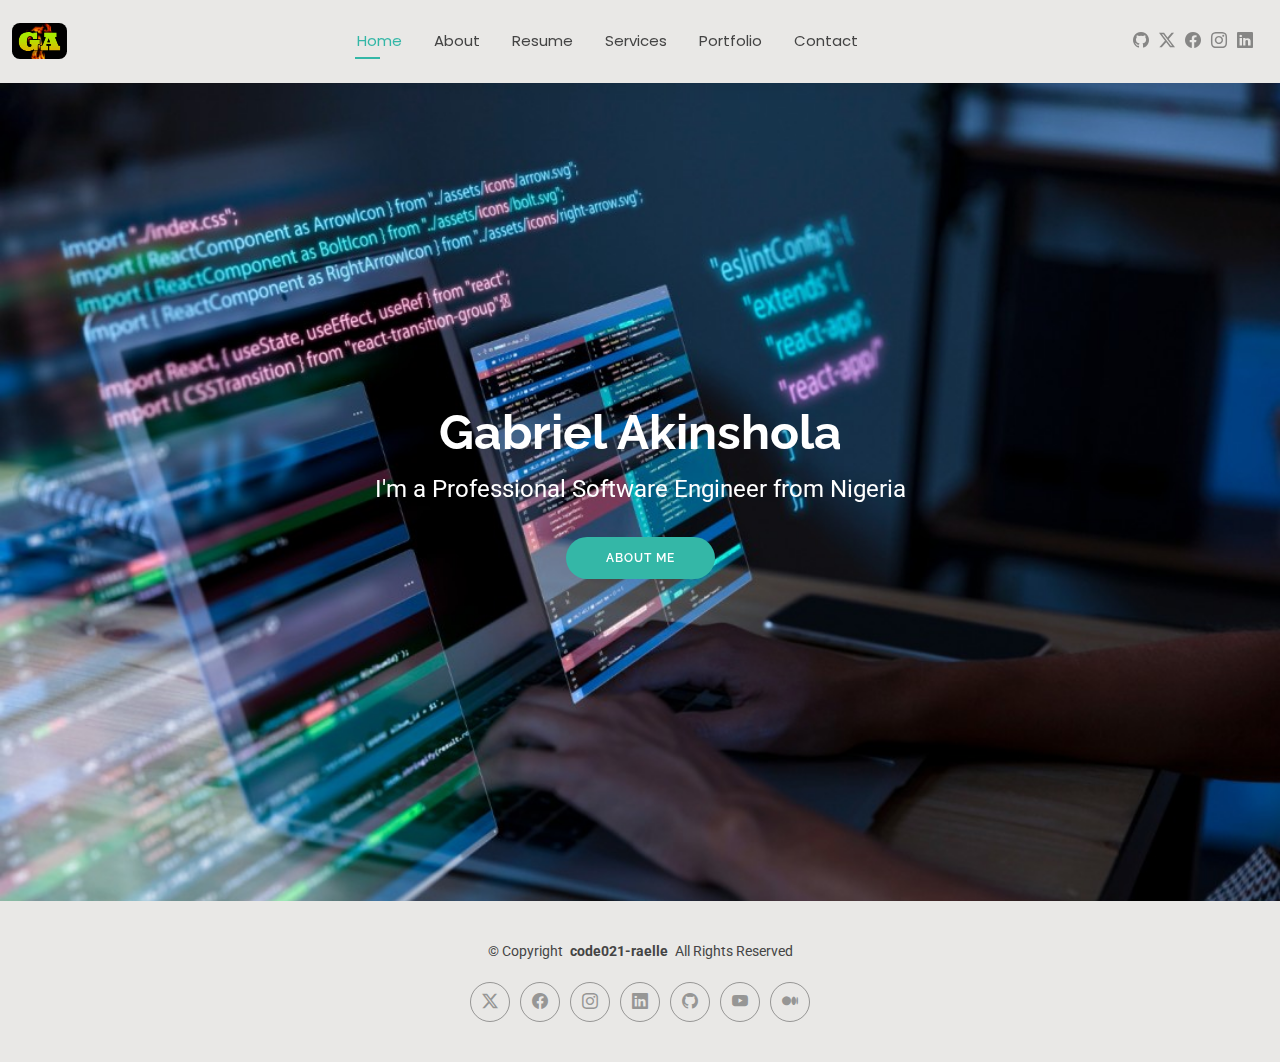
<file: index.html>
<!DOCTYPE html>
<html lang="en">

<head>
  <meta charset="utf-8">
  <meta content="width=device-width, initial-scale=1.0" name="viewport">
  <title>Gabriel Akinshola's Portfolio</title>
  <meta name="description" content="">
  <meta name="keywords" content="">

  <!-- Favicons -->
  <link href="assets/img/favicon.svg" rel="icon">
  <link href="assets/img/apple-touch-icon.png" rel="apple-touch-icon">

  <!-- Fonts -->
  <link href="https://fonts.googleapis.com" rel="preconnect">
  <link href="https://fonts.gstatic.com" rel="preconnect" crossorigin>
  <link href="https://fonts.googleapis.com/css2?family=Roboto:ital,wght@0,100;0,300;0,400;0,500;0,700;0,900;1,100;1,300;1,400;1,500;1,700;1,900&family=Poppins:ital,wght@0,100;0,200;0,300;0,400;0,500;0,600;0,700;0,800;0,900;1,100;1,200;1,300;1,400;1,500;1,600;1,700;1,800;1,900&family=Raleway:ital,wght@0,100;0,200;0,300;0,400;0,500;0,600;0,700;0,800;0,900;1,100;1,200;1,300;1,400;1,500;1,600;1,700;1,800;1,900&display=swap" rel="stylesheet">

  <!-- Vendor CSS Files -->
  <link href="assets/vendor/bootstrap/css/bootstrap.min.css" rel="stylesheet">
  <link href="assets/vendor/bootstrap-icons/bootstrap-icons.css" rel="stylesheet">
  <link href="assets/vendor/aos/aos.css" rel="stylesheet">
  <link href="assets/vendor/swiper/swiper-bundle.min.css" rel="stylesheet">
  <link href="assets/vendor/glightbox/css/glightbox.min.css" rel="stylesheet">

  <!-- Main CSS File -->
  <link href="assets/css/main.css" rel="stylesheet">

</head>

<body class="index-page">

  <header id="header" class="header d-flex align-items-center light-background sticky-top">
    <div class="container-fluid position-relative d-flex align-items-center justify-content-between">

      <a href="index.html" class="logo d-flex align-items-center me-auto me-xl-0">
        <!-- Uncomment the line below if you also wish to use an image logo -->
        <img src="assets/img/logo.svg" alt="">
        <h1 class="sitename"></h1>
      </a>

      <nav id="navmenu" class="navmenu">
        <ul>
          <li><a href="index.html" class="active">Home</a></li>
          <li><a href="about.html">About</a></li>
          <li><a href="resume.html">Resume</a></li>
          <li><a href="services.html">Services</a></li>
          <li><a href="portfolio.html">Portfolio</a></li>
          <li><a href="contact.html">Contact</a></li>
        </ul>
        <i class="mobile-nav-toggle d-xl-none bi bi-list"></i>
      </nav>

      <div class="header-social-links">
        <a href="https://github.com/Code021-raelle"><i class="bi bi-github"></i></a>
        <a href="https://x.com/gabbyextra"><i class="bi bi-twitter-x"></i></a>
        <a href=""><i class="bi bi-facebook"></i></a>
        <a href="https://www.instagram.com/code021_raelle?igsh=MWZrYTcxdXozN3A%3D&utm_source=qr"><i class="bi bi-instagram"></i></a>
        <a href="https://linkedin.com/in/gabriel-akinshola-265387285"><i class="bi bi-linkedin"></i></a>
      </div>

    </div>
  </header>

  <main class="main">

    <!-- Hero Section -->
    <section id="hero" class="hero section">

      <img src="assets/img/hero-bgg.jpeg" alt="" data-aos="fade-in">

      <div class="container text-center" data-aos="zoom-out" data-aos-delay="100">
        <div class="row justify-content-center">
          <div class="col-lg-8">
            <h2 style="color: #fff;">Gabriel Akinshola</h2>
            <p style="color: #fff;">I'm a Professional Software Engineer from Nigeria</p>
            <a href="about.html" class="btn-get-started">About Me</a>
          </div>
        </div>
      </div>

    </section><!-- /Hero Section -->

  </main>

  <footer id="footer" class="footer light-background">

    <div class="container">
      <div class="copyright text-center ">
        <p>© <span>Copyright</span> <strong class="px-1 sitename">code021-raelle</strong> <span>All Rights Reserved<br></span></p>
      </div>
      <div class="social-links d-flex justify-content-center">
        <a href="https://x.com/gabbyextra"><i class="bi bi-twitter-x"></i></a>
        <a href=""><i class="bi bi-facebook"></i></a>
        <a href="https://www.instagram.com/code021_raelle?igsh=MWZrYTcxdXozN3A%3D&utm_source=qr"><i class="bi bi-instagram"></i></a>
        <a href="https://linkedin.com/in/gabriel-akinshola-265387285"><i class="bi bi-linkedin"></i></a>
        <a href="https://github.com/Code021-raelle"><i class="bi bi-github"></i></a>
        <a href="https://www.youtube.com/channel/UC9J1b1JZ9f3jJ1Z1ZCZ1l1Q"><i class="bi bi-youtube"></i></a>
        <a href="https://medium.com/@code021-raelle"><i class="bi bi-medium"></i></a>
      </div>
    </div>

  </footer>

  <!-- Scroll Top -->
  <a href="#" id="scroll-top" class="scroll-top d-flex align-items-center justify-content-center"><i class="bi bi-arrow-up-short"></i></a>

  <!-- Preloader -->
  <div id="preloader"></div>

  <!-- Vendor JS Files -->
  <script src="assets/vendor/bootstrap/js/bootstrap.bundle.min.js"></script>
  <script src="assets/vendor/php-email-form/validate.js"></script>
  <script src="assets/vendor/aos/aos.js"></script>
  <script src="assets/vendor/waypoints/noframework.waypoints.js"></script>
  <script src="assets/vendor/purecounter/purecounter_vanilla.js"></script>
  <script src="assets/vendor/swiper/swiper-bundle.min.js"></script>
  <script src="assets/vendor/glightbox/js/glightbox.min.js"></script>
  <script src="assets/vendor/imagesloaded/imagesloaded.pkgd.min.js"></script>
  <script src="assets/vendor/isotope-layout/isotope.pkgd.min.js"></script>

  <!-- Main JS File -->
  <script src="assets/js/main.js"></script>

</body>

</html>
</file>
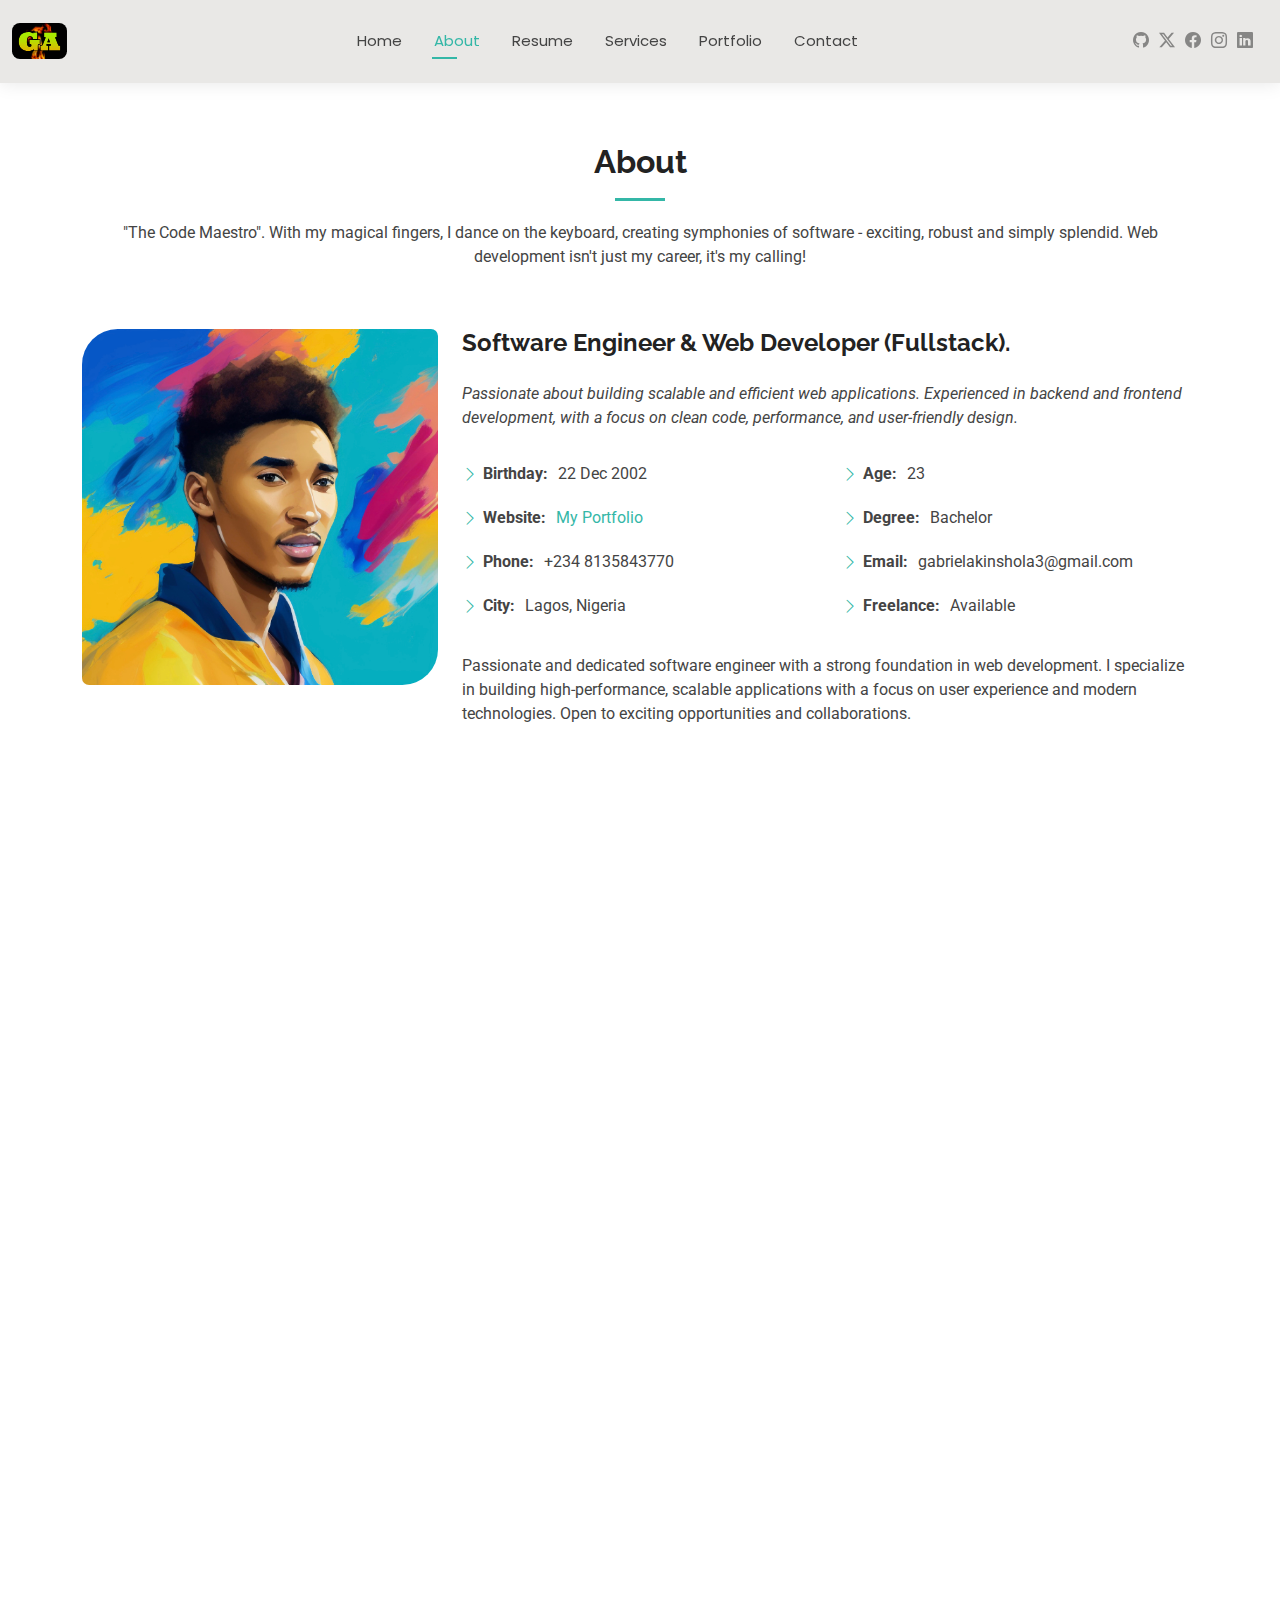
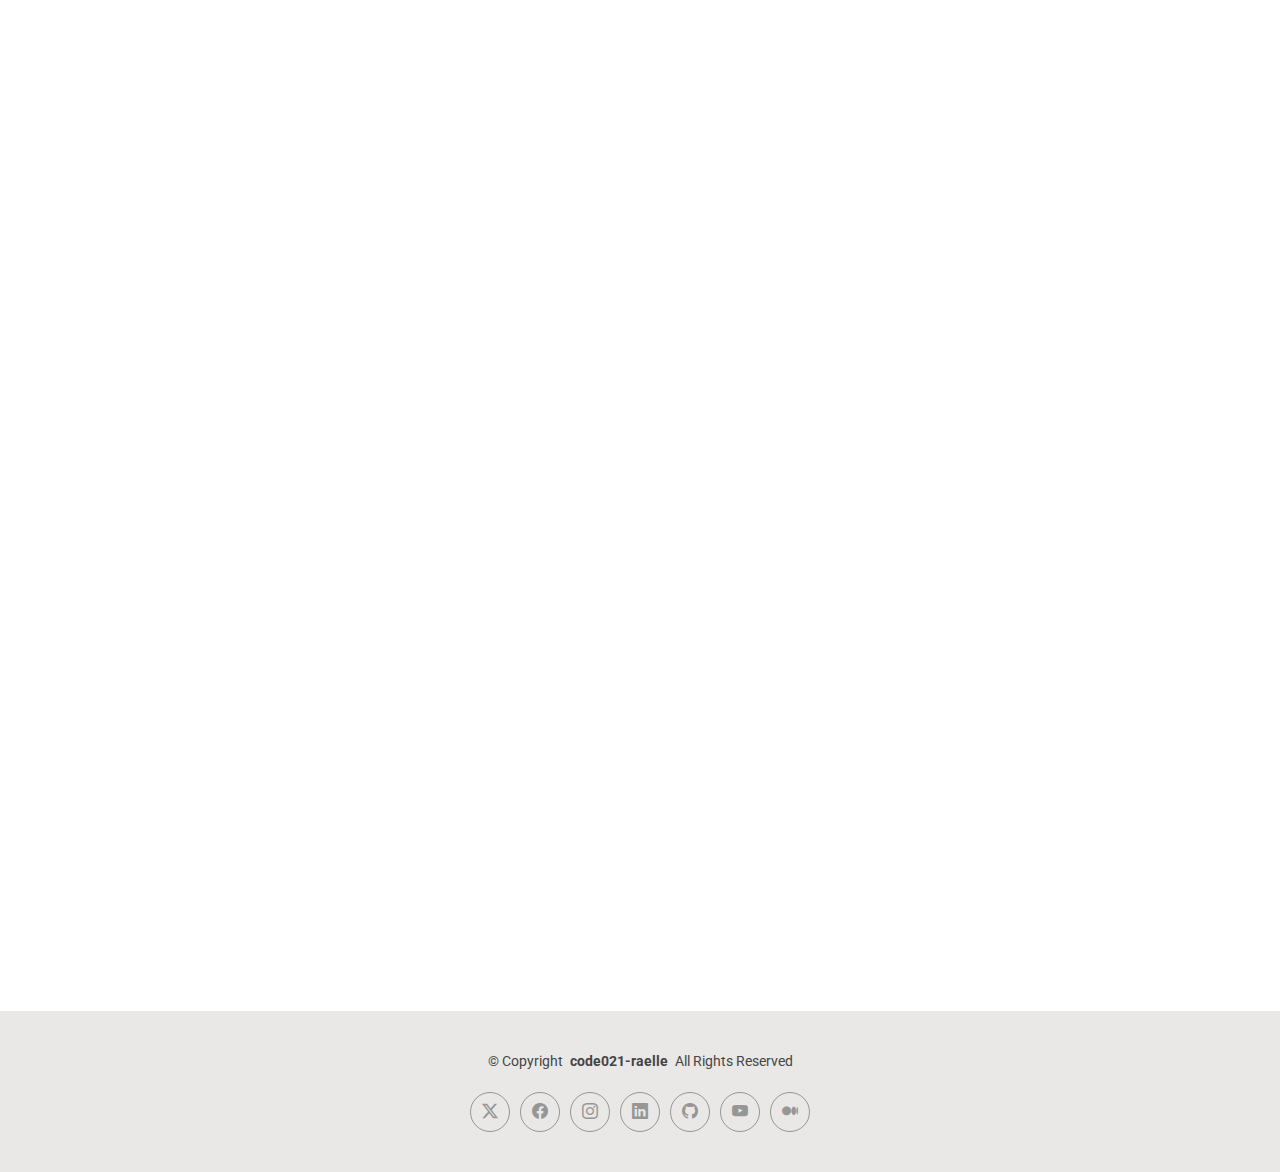
<file: about.html>
<!DOCTYPE html>
<html lang="en">

<head>
  <meta charset="utf-8">
  <meta content="width=device-width, initial-scale=1.0" name="viewport">
  <title>About - Gabriel Akinshola</title>
  <meta name="description" content="">
  <meta name="keywords" content="">

  <!-- Favicons -->
  <link href="assets/img/favicon.svg" rel="icon">
  <link href="assets/img/apple-touch-icon.png" rel="apple-touch-icon">

  <!-- Fonts -->
  <link href="https://fonts.googleapis.com" rel="preconnect">
  <link href="https://fonts.gstatic.com" rel="preconnect" crossorigin>
  <link href="https://fonts.googleapis.com/css2?family=Roboto:ital,wght@0,100;0,300;0,400;0,500;0,700;0,900;1,100;1,300;1,400;1,500;1,700;1,900&family=Poppins:ital,wght@0,100;0,200;0,300;0,400;0,500;0,600;0,700;0,800;0,900;1,100;1,200;1,300;1,400;1,500;1,600;1,700;1,800;1,900&family=Raleway:ital,wght@0,100;0,200;0,300;0,400;0,500;0,600;0,700;0,800;0,900;1,100;1,200;1,300;1,400;1,500;1,600;1,700;1,800;1,900&display=swap" rel="stylesheet">

  <!-- Vendor CSS Files -->
  <link href="assets/vendor/bootstrap/css/bootstrap.min.css" rel="stylesheet">
  <link href="assets/vendor/bootstrap-icons/bootstrap-icons.css" rel="stylesheet">
  <link href="assets/vendor/aos/aos.css" rel="stylesheet">
  <link href="assets/vendor/swiper/swiper-bundle.min.css" rel="stylesheet">
  <link href="assets/vendor/glightbox/css/glightbox.min.css" rel="stylesheet">

  <!-- Main CSS File -->
  <link href="assets/css/main.css" rel="stylesheet">
</head>

<body class="about-page">

  <header id="header" class="header d-flex align-items-center light-background sticky-top">
    <div class="container-fluid position-relative d-flex align-items-center justify-content-between">

      <a href="index.html" class="logo d-flex align-items-center me-auto me-xl-0">
        <!-- Uncomment the line below if you also wish to use an image logo -->
        <img src="assets/img/logo.svg" alt="">
        <h1 class="sitename"></h1>
      </a>

      <nav id="navmenu" class="navmenu">
        <ul>
          <li><a href="index.html">Home</a></li>
          <li><a href="about.html" class="active">About</a></li>
          <li><a href="resume.html">Resume</a></li>
          <li><a href="services.html">Services</a></li>
          <li><a href="portfolio.html">Portfolio</a></li>
          <li><a href="contact.html">Contact</a></li>
        </ul>
        <i class="mobile-nav-toggle d-xl-none bi bi-list"></i>
      </nav>

      <div class="header-social-links">
        <a href="https://github.com/Code021-raelle"><i class="bi bi-github"></i></a>
        <a href="https://x.com/gabbyextra"><i class="bi bi-twitter-x"></i></a>
        <a href=""><i class="bi bi-facebook"></i></a>
        <a href="https://www.instagram.com/code021_raelle?igsh=MWZrYTcxdXozN3A%3D&utm_source=qr"><i class="bi bi-instagram"></i></a>
        <a href="https://linkedin.com/in/gabriel-akinshola-265387285"><i class="bi bi-linkedin"></i></a>
      </div>

    </div>
  </header>

  <main class="main">

    <!-- About Section -->
    <section id="about" class="about section">

      <!-- Section Title -->
      <div class="container section-title" data-aos="fade-up">
        <h2>About</h2>
        <p>"The Code Maestro". With my magical fingers, I dance on the keyboard, creating symphonies of software - exciting, robust and simply splendid. Web development isn't just my career, it's my calling!</p>
      </div><!-- End Section Title -->

      <div class="container" data-aos="fade-up" data-aos-delay="100">

        <div class="row gy-4 justify-content-center">
          <div class="col-lg-4">
            <img src="assets/img/profile-img.jpg" class="img-fluid" alt="" style="border-radius: 10% 2% 10% 2%;">
          </div>
          <div class="col-lg-8 content">
            <h2>Software Engineer &amp; Web Developer (Fullstack).</h2>
            <p class="fst-italic py-3">
              Passionate about building scalable and efficient web applications. Experienced in backend and frontend development, 
              with a focus on clean code, performance, and user-friendly design.
            </p>
            <div class="row">
              <div class="col-lg-6">
                <ul>
                  <li><i class="bi bi-chevron-right"></i> <strong>Birthday:</strong> <span>22 Dec 2002</span></li>
                  <li><i class="bi bi-chevron-right"></i> <strong>Website:</strong> <span><a href="https://code021-raelle.github.io/my-portfolio/">My Portfolio</a></span></li>
                  <li><i class="bi bi-chevron-right"></i> <strong>Phone:</strong> <span>+234 8135843770</span></li>
                  <li><i class="bi bi-chevron-right"></i> <strong>City:</strong> <span>Lagos, Nigeria</span></li>
                </ul>
              </div>
              <div class="col-lg-6">
                <ul>
                  <li><i class="bi bi-chevron-right"></i> <strong>Age:</strong> <span>23</span></li>
                  <li><i class="bi bi-chevron-right"></i> <strong>Degree:</strong> <span>Bachelor</span></li>
                  <li><i class="bi bi-chevron-right"></i> <strong>Email:</strong> <span>gabrielakinshola3@gmail.com</span></li>
                  <li><i class="bi bi-chevron-right"></i> <strong>Freelance:</strong> <span>Available</span></li>
                </ul>
              </div>
            </div>
            <p class="py-3">
              Passionate and dedicated software engineer with a strong foundation in web development. I specialize in building 
              high-performance, scalable applications with a focus on user experience and modern technologies. Open to exciting 
              opportunities and collaborations.
            </p>
          </div>
        </div>

      </div>

    </section><!-- /About Section -->

    <!-- Skills Section -->
    <section id="skills" class="skills section">

      <!-- Section Title -->
      <div class="container section-title" data-aos="fade-up">
        <h2>My Skills</h2>
        <h3>Skills Reflects Our Knowledge</h3><br>
        <h3><b><i>Wizardry in Action</i></b></h3>
        <p>C, Python, React, Bootstrap, HTML5, CSS, JavaScript, DevOps, TypeScript, Flask, MySQL, MariaDB... -are not just tech buzzwords for me.I bend them to my will, taming them to craft exquisite pieces of technology that make an impact. My coding want doesn't rest, ever!</p>
      </div><!-- End Section Title -->

      <div class="container" data-aos="fade-up" data-aos-delay="100">

        <div class="row skills-content skills-animation">

          <div class="col-lg-6">

            <div class="progress">
              <span class="skill"><span>HTML</span> <i class="val">100%</i></span>
              <div class="progress-bar-wrap">
                <div class="progress-bar" role="progressbar" aria-valuenow="100" aria-valuemin="0" aria-valuemax="100"></div>
              </div>
            </div><!-- End Skills Item -->

            <div class="progress">
              <span class="skill"><span>CSS</span> <i class="val">90%</i></span>
              <div class="progress-bar-wrap">
                <div class="progress-bar" role="progressbar" aria-valuenow="90" aria-valuemin="0" aria-valuemax="100"></div>
              </div>
            </div><!-- End Skills Item -->

            <div class="progress">
              <span class="skill"><span>JavaScript</span> <i class="val">75%</i></span>
              <div class="progress-bar-wrap">
                <div class="progress-bar" role="progressbar" aria-valuenow="75" aria-valuemin="0" aria-valuemax="100"></div>
              </div>
            </div><!-- End Skills Item -->

          </div>

          <div class="col-lg-6">

            <div class="progress">
              <span class="skill"><span>Devops</span> <i class="val">80%</i></span>
              <div class="progress-bar-wrap">
                <div class="progress-bar" role="progressbar" aria-valuenow="80" aria-valuemin="0" aria-valuemax="100"></div>
              </div>
            </div><!-- End Skills Item -->

            <div class="progress">
              <span class="skill"><span>Python</span> <i class="val">90%</i></span>
              <div class="progress-bar-wrap">
                <div class="progress-bar" role="progressbar" aria-valuenow="90" aria-valuemin="0" aria-valuemax="100"></div>
              </div>
            </div><!-- End Skills Item -->

            <div class="progress">
              <span class="skill"><span>c - programming</span> <i class="val">55%</i></span>
              <div class="progress-bar-wrap">
                <div class="progress-bar" role="progressbar" aria-valuenow="55" aria-valuemin="0" aria-valuemax="100"></div>
              </div>
            </div><!-- End Skills Item -->

            <div class="progress">
              <span class="skill"><span>React</span> <i class="val">100%</i></span>
              <div class="progress-bar-wrap">
                <div class="progress-bar" role="progressbar" aria-valuenow="100" aria-valuemin="0" aria-valuemax="100"></div>
              </div>
            </div><!-- End Skills Item -->

            <div class="progress">
              <span class="skill"><span>MySQL</span> <i class="val">100%</i></span>
              <div class="progress-bar-wrap">
                <div class="progress-bar" role="progressbar" aria-valuenow="100" aria-valuemin="0" aria-valuemax="100"></div>
              </div>
            </div><!-- End Skills Item -->

          </div>

        </div>

      </div>

    </section><!-- /Skills Section -->

    <!-- Stats Section -->
    <section id="stats" class="stats section">

      <!-- Section Title -->
      <div class="container section-title" data-aos="fade-up">
        <h2>Facts</h2>
        <p>Driven by a passion for excellence, I thrive on delivering impactful solutions and exceeding expectations</p>
      </div><!-- End Section Title -->

      <div class="container" data-aos="fade-up" data-aos-delay="100">

        <div class="row gy-4">

          <div class="col-lg-3 col-md-6">
            <div class="stats-item text-center w-100 h-100">
              <span data-purecounter-start="0" data-purecounter-end="232" data-purecounter-duration="1" class="purecounter"></span>
              <p>Clients</p>
            </div>
          </div><!-- End Stats Item -->

          <div class="col-lg-3 col-md-6">
            <div class="stats-item text-center w-100 h-100">
              <span data-purecounter-start="0" data-purecounter-end="521" data-purecounter-duration="1" class="purecounter"></span>
              <p>Projects</p>
            </div>
          </div><!-- End Stats Item -->

          <div class="col-lg-3 col-md-6">
            <div class="stats-item text-center w-100 h-100">
              <span data-purecounter-start="0" data-purecounter-end="1453" data-purecounter-duration="1" class="purecounter"></span>
              <p>Hours Of Support</p>
            </div>
          </div><!-- End Stats Item -->

          <div class="col-lg-3 col-md-6">
            <div class="stats-item text-center w-100 h-100">
              <span data-purecounter-start="0" data-purecounter-end="32" data-purecounter-duration="1" class="purecounter"></span>
              <p>Workers</p>
            </div>
          </div><!-- End Stats Item -->

        </div>

      </div>

    </section><!-- /Stats Section -->

    <!-- Testimonials Section -->
    <section id="testimonials" class="testimonials section">

      <!-- Section Title -->
      <div class="container section-title" data-aos="fade-up">
        <h2>Testimonials</h2>
        <p>What clients and colleagues say about my work and expertise</p>
      </div><!-- End Section Title -->

      <div class="container" data-aos="fade-up" data-aos-delay="100">

        <div class="swiper init-swiper">
          <script type="application/json" class="swiper-config">
            {
              "loop": true,
              "speed": 600,
              "autoplay": {
                "delay": 5000
              },
              "slidesPerView": "auto",
              "pagination": {
                "el": ".swiper-pagination",
                "type": "bullets",
                "clickable": true
              }
            }
          </script>
          <div class="swiper-wrapper">

            <div class="swiper-slide">
              <div class="testimonial-item">
                <img src="assets/img/testimonials/testimonials-1.jpg" class="testimonial-img" alt="">
                <h3>Saul Goodman</h3>
                <h4>Ceo &amp; Founder</h4>
                <div class="stars">
                  <i class="bi bi-star-fill"></i><i class="bi bi-star-fill"></i><i class="bi bi-star-fill"></i><i class="bi bi-star-fill"></i><i class="bi bi-star-fill"></i>
                </div>
                <p>
                  <i class="bi bi-quote quote-icon-left"></i>
                  <span>Exceptional work! Professional, dedicated, and always delivers beyond expectations. Highly recommended.</span>
                  <i class="bi bi-quote quote-icon-right"></i>
                </p>
              </div>
            </div><!-- End testimonial item -->

            <div class="swiper-slide">
              <div class="testimonial-item">
                <img src="assets/img/testimonials/testimonials-2.jpg" class="testimonial-img" alt="">
                <h3>Sara Wilsson</h3>
                <h4>Designer</h4>
                <div class="stars">
                  <i class="bi bi-star-fill"></i><i class="bi bi-star-fill"></i><i class="bi bi-star-fill"></i><i class="bi bi-star-fill"></i><i class="bi bi-star-fill"></i>
                </div>
                <p>
                  <i class="bi bi-quote quote-icon-left"></i>
                  <span>A pleasure to work with! Delivers high-quality solutions with creativity and efficiency.</span>
                  <i class="bi bi-quote quote-icon-right"></i>
                </p>
              </div>
            </div><!-- End testimonial item -->

            <div class="swiper-slide">
              <div class="testimonial-item">
                <img src="assets/img/testimonials/testimonials-3.jpg" class="testimonial-img" alt="">
                <h3>Jena Karlis</h3>
                <h4>Store Owner</h4>
                <div class="stars">
                  <i class="bi bi-star-fill"></i><i class="bi bi-star-fill"></i><i class="bi bi-star-fill"></i><i class="bi bi-star-fill"></i><i class="bi bi-star-fill"></i>
                </div>
                <p>
                  <i class="bi bi-quote quote-icon-left"></i>
                  <span>Great problem-solving skills! Helped me scale my business with seamless digital solutions.</span>
                  <i class="bi bi-quote quote-icon-right"></i>
                </p>
              </div>
            </div><!-- End testimonial item -->

            <div class="swiper-slide">
              <div class="testimonial-item">
                <img src="assets/img/testimonials/testimonials-4.jpg" class="testimonial-img" alt="">
                <h3>Matt Brandon</h3>
                <h4>Freelancer</h4>
                <div class="stars">
                  <i class="bi bi-star-fill"></i><i class="bi bi-star-fill"></i><i class="bi bi-star-fill"></i><i class="bi bi-star-fill"></i><i class="bi bi-star-fill"></i>
                </div>
                <p>
                  <i class="bi bi-quote quote-icon-left"></i>
                  <span>Reliable, skilled, and always meets deadlines. An invaluable asset to any project!</span>
                  <i class="bi bi-quote quote-icon-right"></i>
                </p>
              </div>
            </div><!-- End testimonial item -->

            <div class="swiper-slide">
              <div class="testimonial-item">
                <img src="assets/img/testimonials/testimonials-5.jpg" class="testimonial-img" alt="">
                <h3>John Larson</h3>
                <h4>Entrepreneur</h4>
                <div class="stars">
                  <i class="bi bi-star-fill"></i><i class="bi bi-star-fill"></i><i class="bi bi-star-fill"></i><i class="bi bi-star-fill"></i><i class="bi bi-star-fill"></i>
                </div>
                <p>
                  <i class="bi bi-quote quote-icon-left"></i>
                  <span>Innovative and solution-driven! Helped me build a user-friendly website that boosted my sales.</span>
                  <i class="bi bi-quote quote-icon-right"></i>
                </p>
              </div>
            </div><!-- End testimonial item -->

          </div>
          <div class="swiper-pagination"></div>
        </div>

      </div>

    </section><!-- /Testimonials Section -->

  </main>

  <footer id="footer" class="footer light-background">

    <div class="container">
      <div class="copyright text-center ">
        <p>© <span>Copyright</span> <strong class="px-1 sitename">code021-raelle</strong> <span>All Rights Reserved<br></span></p>
      </div>
      <div class="social-links d-flex justify-content-center">
        <a href="https://x.com/gabbyextra"><i class="bi bi-twitter-x"></i></a>
        <a href=""><i class="bi bi-facebook"></i></a>
        <a href="https://www.instagram.com/code021_raelle?igsh=MWZrYTcxdXozN3A%3D&utm_source=qr"><i class="bi bi-instagram"></i></a>
        <a href="https://linkedin.com/in/gabriel-akinshola-265387285"><i class="bi bi-linkedin"></i></a>
        <a href="https://github.com/Code021-raelle"><i class="bi bi-github"></i></a>
        <a href="https://www.youtube.com/channel/UC9J1b1JZ9f3jJ1Z1ZCZ1l1Q"><i class="bi bi-youtube"></i></a>
        <a href="https://medium.com/@code021-raelle"><i class="bi bi-medium"></i></a>
      </div>
      
    </div>

  </footer>

  <!-- Scroll Top -->
  <a href="#" id="scroll-top" class="scroll-top d-flex align-items-center justify-content-center"><i class="bi bi-arrow-up-short"></i></a>

  <!-- Preloader -->
  <div id="preloader"></div>

  <!-- Vendor JS Files -->
  <script src="assets/vendor/bootstrap/js/bootstrap.bundle.min.js"></script>
  <script src="assets/vendor/php-email-form/validate.js"></script>
  <script src="assets/vendor/aos/aos.js"></script>
  <script src="assets/vendor/waypoints/noframework.waypoints.js"></script>
  <script src="assets/vendor/purecounter/purecounter_vanilla.js"></script>
  <script src="assets/vendor/swiper/swiper-bundle.min.js"></script>
  <script src="assets/vendor/glightbox/js/glightbox.min.js"></script>
  <script src="assets/vendor/imagesloaded/imagesloaded.pkgd.min.js"></script>
  <script src="assets/vendor/isotope-layout/isotope.pkgd.min.js"></script>

  <!-- Main JS File -->
  <script src="assets/js/main.js"></script>

</body>

</html>
</file>
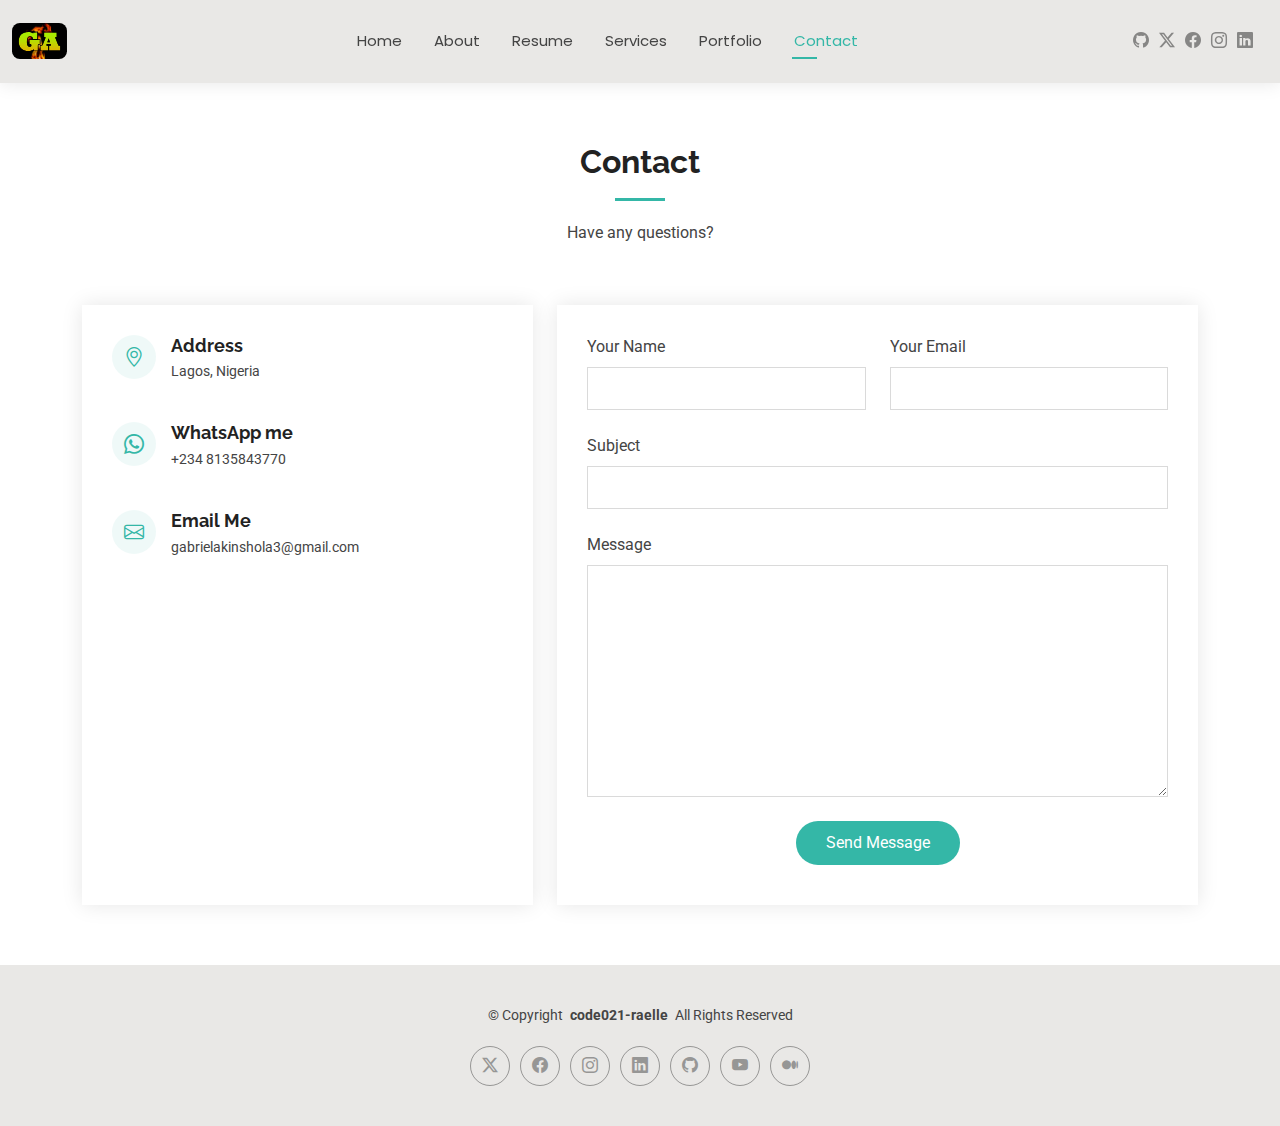
<file: contact.html>
<!DOCTYPE html>
<html lang="en">

<head>
  <meta charset="utf-8">
  <meta content="width=device-width, initial-scale=1.0" name="viewport">
  <title>Contact - Gabriel Akinshola</title>
  <meta name="description" content="">
  <meta name="keywords" content="">

  <!-- Favicons -->
  <link href="assets/img/favicon.svg" rel="icon">
  <link href="assets/img/apple-touch-icon.png" rel="apple-touch-icon">

  <!-- Fonts -->
  <link href="https://fonts.googleapis.com" rel="preconnect">
  <link href="https://fonts.gstatic.com" rel="preconnect" crossorigin>
  <link href="https://fonts.googleapis.com/css2?family=Roboto:ital,wght@0,100;0,300;0,400;0,500;0,700;0,900;1,100;1,300;1,400;1,500;1,700;1,900&family=Poppins:ital,wght@0,100;0,200;0,300;0,400;0,500;0,600;0,700;0,800;0,900;1,100;1,200;1,300;1,400;1,500;1,600;1,700;1,800;1,900&family=Raleway:ital,wght@0,100;0,200;0,300;0,400;0,500;0,600;0,700;0,800;0,900;1,100;1,200;1,300;1,400;1,500;1,600;1,700;1,800;1,900&display=swap" rel="stylesheet">

  <!-- Vendor CSS Files -->
  <link href="assets/vendor/bootstrap/css/bootstrap.min.css" rel="stylesheet">
  <link href="assets/vendor/bootstrap-icons/bootstrap-icons.css" rel="stylesheet">
  <link href="assets/vendor/aos/aos.css" rel="stylesheet">
  <link href="assets/vendor/swiper/swiper-bundle.min.css" rel="stylesheet">
  <link href="assets/vendor/glightbox/css/glightbox.min.css" rel="stylesheet">

  <!-- Main CSS File -->
  <link href="assets/css/main.css" rel="stylesheet">

</head>

<body class="contact-page">

  <header id="header" class="header d-flex align-items-center light-background sticky-top">
    <div class="container-fluid position-relative d-flex align-items-center justify-content-between">

      <a href="index.html" class="logo d-flex align-items-center me-auto me-xl-0">
        <!-- Uncomment the line below if you also wish to use an image logo -->
        <img src="assets/img/logo.svg" alt="">
        <h1 class="sitename"></h1>
      </a>

      <nav id="navmenu" class="navmenu">
        <ul>
          <li><a href="index.html">Home</a></li>
          <li><a href="about.html">About</a></li>
          <li><a href="resume.html">Resume</a></li>
          <li><a href="services.html">Services</a></li>
          <li><a href="portfolio.html">Portfolio</a></li>
          <li><a href="contact.html" class="active">Contact</a></li>
        </ul>
        <i class="mobile-nav-toggle d-xl-none bi bi-list"></i>
      </nav>

      <div class="header-social-links">
        <a href="https://github.com/Code021-raelle"><i class="bi bi-github"></i></a>
        <a href="https://x.com/gabbyextra"><i class="bi bi-twitter-x"></i></a>
        <a href=""><i class="bi bi-facebook"></i></a>
        <a href="https://www.instagram.com/code021_raelle?igsh=MWZrYTcxdXozN3A%3D&utm_source=qr"><i class="bi bi-instagram"></i></a>
        <a href="https://linkedin.com/in/gabriel-akinshola-265387285"><i class="bi bi-linkedin"></i></a>
      </div>

    </div>
  </header>

  <main class="main">

    <!-- Contact Section -->
    <section id="contact" class="contact section">

      <!-- Section Title -->
      <div class="container section-title" data-aos="fade-up">
        <h2>Contact</h2>
        <p>Have any questions?</p>
      </div><!-- End Section Title -->

      <div class="container" data-aos="fade-up" data-aos-delay="100">

        <div class="row gy-4">

          <div class="col-lg-5">

            <div class="info-wrap">
              <div class="info-item d-flex" data-aos="fade-up" data-aos-delay="200">
                <i class="bi bi-geo-alt flex-shrink-0"></i>
                <div>
                  <h3>Address</h3>
                  <p>Lagos, Nigeria</p>
                </div>
              </div><!-- End Info Item -->

              <div class="info-item d-flex" data-aos="fade-up" data-aos-delay="300">
                <i class="bi bi-whatsapp flex-shrink-0"></i>
                <div>
                  <h3>WhatsApp me</h3>
                  <p>+234 8135843770</p>
                </div>
              </div><!-- End Info Item -->

              <div class="info-item d-flex" data-aos="fade-up" data-aos-delay="400">
                <i class="bi bi-envelope flex-shrink-0"></i>
                <div>
                  <h3>Email Me</h3>
                  <p>gabrielakinshola3@gmail.com</p>
                </div>
              </div><!-- End Info Item -->

              <iframe src="https://www.google.com/maps/embed?pb=!1m18!1m12!1m3!1d317496.87011770386!2d3.1974381506835703!3d6.524379265377641!2m3!1f0!2f0!3f0!3m2!1i1024!2i768!4f13.1!3m3!1m2!1s0x103b8b0599b25b67%3A0x2d4509bfa53a6353!2sLagos%2C%20Nigeria!5e0!3m2!1sen!2sng!4v1708973256789!5m2!1sen!2sng" frameborder="0" style="border:0; width: 100%; height: 270px;" allowfullscreen="" loading="lazy" referrerpolicy="no-referrer-when-downgrade"></iframe>
            </div>
          </div>

          <div class="col-lg-7">
            <form action="forms/contact.php" method="post" class="php-email-form" data-aos="fade-up" data-aos-delay="200">
              <div class="row gy-4">

                <div class="col-md-6">
                  <label for="name-field" class="pb-2">Your Name</label>
                  <input type="text" name="name" id="name-field" class="form-control" required="">
                </div>

                <div class="col-md-6">
                  <label for="email-field" class="pb-2">Your Email</label>
                  <input type="email" class="form-control" name="email" id="email-field" required="">
                </div>

                <div class="col-md-12">
                  <label for="subject-field" class="pb-2">Subject</label>
                  <input type="text" class="form-control" name="subject" id="subject-field" required="">
                </div>

                <div class="col-md-12">
                  <label for="message-field" class="pb-2">Message</label>
                  <textarea class="form-control" name="message" rows="10" id="message-field" required=""></textarea>
                </div>

                <div class="col-md-12 text-center">
                  <div class="loading">Loading</div>
                  <div class="error-message"></div>
                  <div class="sent-message">Your message has been sent. Thank you!</div>

                  <button type="submit">Send Message</button>
                </div>

              </div>
            </form>
          </div><!-- End Contact Form -->

        </div>

      </div>

    </section><!-- /Contact Section -->

  </main>

  <footer id="footer" class="footer light-background">

    <div class="container">
      <div class="copyright text-center ">
        <p>© <span>Copyright</span> <strong class="px-1 sitename">code021-raelle</strong> <span>All Rights Reserved<br></span></p>
      </div>
      <div class="social-links d-flex justify-content-center">
        <a href="https://x.com/gabbyextra"><i class="bi bi-twitter-x"></i></a>
        <a href=""><i class="bi bi-facebook"></i></a>
        <a href="https://www.instagram.com/code021_raelle?igsh=MWZrYTcxdXozN3A%3D&utm_source=qr"><i class="bi bi-instagram"></i></a>
        <a href="https://linkedin.com/in/gabriel-akinshola-265387285"><i class="bi bi-linkedin"></i></a>
        <a href="https://github.com/Code021-raelle"><i class="bi bi-github"></i></a>
        <a href="https://www.youtube.com/channel/UC9J1b1JZ9f3jJ1Z1ZCZ1l1Q"><i class="bi bi-youtube"></i></a>
        <a href="https://medium.com/@code021-raelle"><i class="bi bi-medium"></i></a>
      </div>
    </div>

  </footer>

  <!-- Scroll Top -->
  <a href="#" id="scroll-top" class="scroll-top d-flex align-items-center justify-content-center"><i class="bi bi-arrow-up-short"></i></a>

  <!-- Preloader -->
  <div id="preloader"></div>

  <!-- Vendor JS Files -->
  <script src="assets/vendor/bootstrap/js/bootstrap.bundle.min.js"></script>
  <script src="assets/vendor/php-email-form/validate.js"></script>
  <script src="assets/vendor/aos/aos.js"></script>
  <script src="assets/vendor/waypoints/noframework.waypoints.js"></script>
  <script src="assets/vendor/purecounter/purecounter_vanilla.js"></script>
  <script src="assets/vendor/swiper/swiper-bundle.min.js"></script>
  <script src="assets/vendor/glightbox/js/glightbox.min.js"></script>
  <script src="assets/vendor/imagesloaded/imagesloaded.pkgd.min.js"></script>
  <script src="assets/vendor/isotope-layout/isotope.pkgd.min.js"></script>

  <!-- Main JS File -->
  <script src="assets/js/main.js"></script>

</body>

</html>
</file>
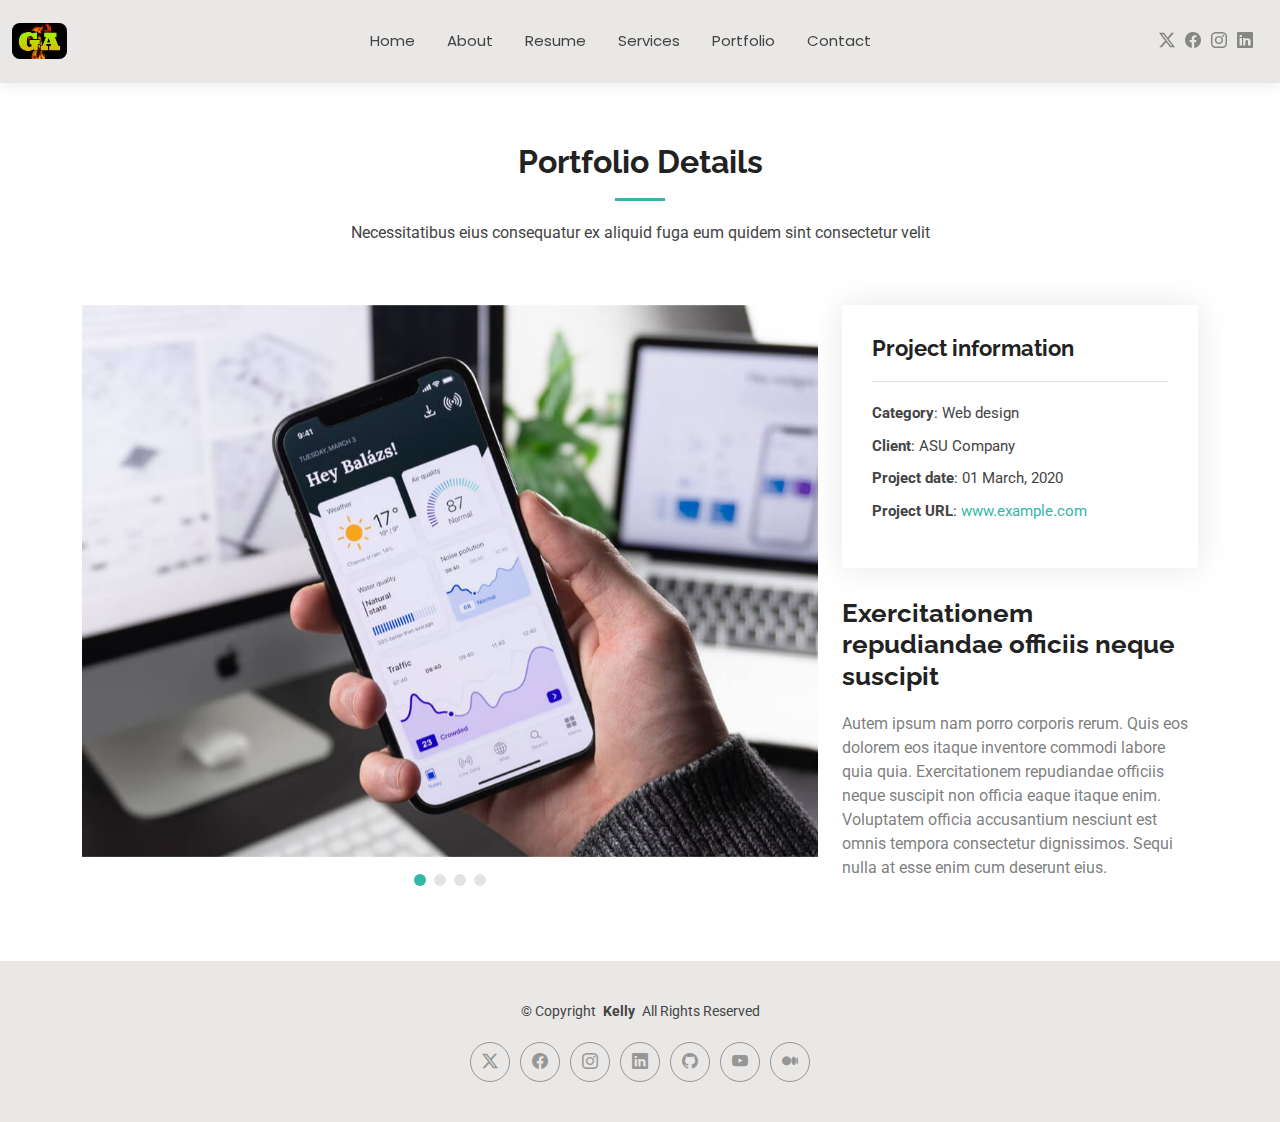
<file: portfolio-details.html>
<!DOCTYPE html>
<html lang="en">

<head>
  <meta charset="utf-8">
  <meta content="width=device-width, initial-scale=1.0" name="viewport">
  <title>Portfolio Details - Code021-raelle</title>
  <meta name="description" content="">
  <meta name="keywords" content="">

  <!-- Favicons -->
  <link href="assets/img/favicon.svg" rel="icon">
  <link href="assets/img/apple-touch-icon.png" rel="apple-touch-icon">

  <!-- Fonts -->
  <link href="https://fonts.googleapis.com" rel="preconnect">
  <link href="https://fonts.gstatic.com" rel="preconnect" crossorigin>
  <link href="https://fonts.googleapis.com/css2?family=Roboto:ital,wght@0,100;0,300;0,400;0,500;0,700;0,900;1,100;1,300;1,400;1,500;1,700;1,900&family=Poppins:ital,wght@0,100;0,200;0,300;0,400;0,500;0,600;0,700;0,800;0,900;1,100;1,200;1,300;1,400;1,500;1,600;1,700;1,800;1,900&family=Raleway:ital,wght@0,100;0,200;0,300;0,400;0,500;0,600;0,700;0,800;0,900;1,100;1,200;1,300;1,400;1,500;1,600;1,700;1,800;1,900&display=swap" rel="stylesheet">

  <!-- Vendor CSS Files -->
  <link href="assets/vendor/bootstrap/css/bootstrap.min.css" rel="stylesheet">
  <link href="assets/vendor/bootstrap-icons/bootstrap-icons.css" rel="stylesheet">
  <link href="assets/vendor/aos/aos.css" rel="stylesheet">
  <link href="assets/vendor/swiper/swiper-bundle.min.css" rel="stylesheet">
  <link href="assets/vendor/glightbox/css/glightbox.min.css" rel="stylesheet">

  <!-- Main CSS File -->
  <link href="assets/css/main.css" rel="stylesheet">

</head>

<body class="portfolio-details-page">

  <header id="header" class="header d-flex align-items-center light-background sticky-top">
    <div class="container-fluid position-relative d-flex align-items-center justify-content-between">

      <a href="index.html" class="logo d-flex align-items-center me-auto me-xl-0">
        <!-- Uncomment the line below if you also wish to use an image logo -->
        <img src="assets/img/logo.svg" alt="">
        <h1 class="sitename"></h1>
      </a>

      <nav id="navmenu" class="navmenu">
        <ul>
          <li><a href="index.html">Home</a></li>
          <li><a href="about.html">About</a></li>
          <li><a href="resume.html">Resume</a></li>
          <li><a href="services.html">Services</a></li>
          <li><a href="portfolio.html">Portfolio</a></li>
          <li><a href="contact.html">Contact</a></li>
        </ul>
        <i class="mobile-nav-toggle d-xl-none bi bi-list"></i>
      </nav>

      <div class="header-social-links">
        <a href="#" class="twitter"><i class="bi bi-twitter-x"></i></a>
        <a href="#" class="facebook"><i class="bi bi-facebook"></i></a>
        <a href="#" class="instagram"><i class="bi bi-instagram"></i></a>
        <a href="#" class="linkedin"><i class="bi bi-linkedin"></i></a>
      </div>

    </div>
  </header>

  <main class="main">

    <!-- Portfolio Details Section -->
    <section id="portfolio-details" class="portfolio-details section">

      <!-- Section Title -->
      <div class="container section-title" data-aos="fade-up">
        <h2>Portfolio Details</h2>
        <p>Necessitatibus eius consequatur ex aliquid fuga eum quidem sint consectetur velit</p>
      </div><!-- End Section Title -->

      <div class="container" data-aos="fade-up" data-aos-delay="100">

        <div class="row gy-4">

          <div class="col-lg-8">
            <div class="portfolio-details-slider swiper init-swiper">

              <script type="application/json" class="swiper-config">
                {
                  "loop": true,
                  "speed": 600,
                  "autoplay": {
                    "delay": 5000
                  },
                  "slidesPerView": "auto",
                  "pagination": {
                    "el": ".swiper-pagination",
                    "type": "bullets",
                    "clickable": true
                  }
                }
              </script>

              <div class="swiper-wrapper align-items-center">

                <div class="swiper-slide">
                  <img src="assets/img/portfolio/app-1.jpg" alt="">
                </div>

                <div class="swiper-slide">
                  <img src="assets/img/portfolio/product-1.jpg" alt="">
                </div>

                <div class="swiper-slide">
                  <img src="assets/img/portfolio/branding-1.jpg" alt="">
                </div>

                <div class="swiper-slide">
                  <img src="assets/img/portfolio/books-1.jpg" alt="">
                </div>

              </div>
              <div class="swiper-pagination"></div>
            </div>
          </div>

          <div class="col-lg-4">
            <div class="portfolio-info" data-aos="fade-up" data-aos-delay="200">
              <h3>Project information</h3>
              <ul>
                <li><strong>Category</strong>: Web design</li>
                <li><strong>Client</strong>: ASU Company</li>
                <li><strong>Project date</strong>: 01 March, 2020</li>
                <li><strong>Project URL</strong>: <a href="#">www.example.com</a></li>
              </ul>
            </div>
            <div class="portfolio-description" data-aos="fade-up" data-aos-delay="300">
              <h2>Exercitationem repudiandae officiis neque suscipit</h2>
              <p>
                Autem ipsum nam porro corporis rerum. Quis eos dolorem eos itaque inventore commodi labore quia quia. Exercitationem repudiandae officiis neque suscipit non officia eaque itaque enim. Voluptatem officia accusantium nesciunt est omnis tempora consectetur dignissimos. Sequi nulla at esse enim cum deserunt eius.
              </p>
            </div>
          </div>

        </div>

      </div>

    </section><!-- /Portfolio Details Section -->

  </main>

  <footer id="footer" class="footer light-background">

    <div class="container">
      <div class="copyright text-center ">
        <p>© <span>Copyright</span> <strong class="px-1 sitename">Kelly</strong> <span>All Rights Reserved<br></span></p>
      </div>
      <div class="social-links d-flex justify-content-center">
        <a href="https://x.com/gabbyextra"><i class="bi bi-twitter-x"></i></a>
        <a href=""><i class="bi bi-facebook"></i></a>
        <a href="https://www.instagram.com/code021_raelle?igsh=MWZrYTcxdXozN3A%3D&utm_source=qr"><i class="bi bi-instagram"></i></a>
        <a href="https://linkedin.com/in/gabriel-akinshola-265387285"><i class="bi bi-linkedin"></i></a>
        <a href="https://github.com/Code021-raelle"><i class="bi bi-github"></i></a>
        <a href="https://www.youtube.com/channel/UC9J1b1JZ9f3jJ1Z1ZCZ1l1Q"><i class="bi bi-youtube"></i></a>
        <a href="https://medium.com/@code021-raelle"><i class="bi bi-medium"></i></a>
      </div>
      
    </div>

  </footer>

  <!-- Scroll Top -->
  <a href="#" id="scroll-top" class="scroll-top d-flex align-items-center justify-content-center"><i class="bi bi-arrow-up-short"></i></a>

  <!-- Preloader -->
  <div id="preloader"></div>

  <!-- Vendor JS Files -->
  <script src="assets/vendor/bootstrap/js/bootstrap.bundle.min.js"></script>
  <script src="assets/vendor/php-email-form/validate.js"></script>
  <script src="assets/vendor/aos/aos.js"></script>
  <script src="assets/vendor/waypoints/noframework.waypoints.js"></script>
  <script src="assets/vendor/purecounter/purecounter_vanilla.js"></script>
  <script src="assets/vendor/swiper/swiper-bundle.min.js"></script>
  <script src="assets/vendor/glightbox/js/glightbox.min.js"></script>
  <script src="assets/vendor/imagesloaded/imagesloaded.pkgd.min.js"></script>
  <script src="assets/vendor/isotope-layout/isotope.pkgd.min.js"></script>

  <!-- Main JS File -->
  <script src="assets/js/main.js"></script>

</body>

</html>
</file>
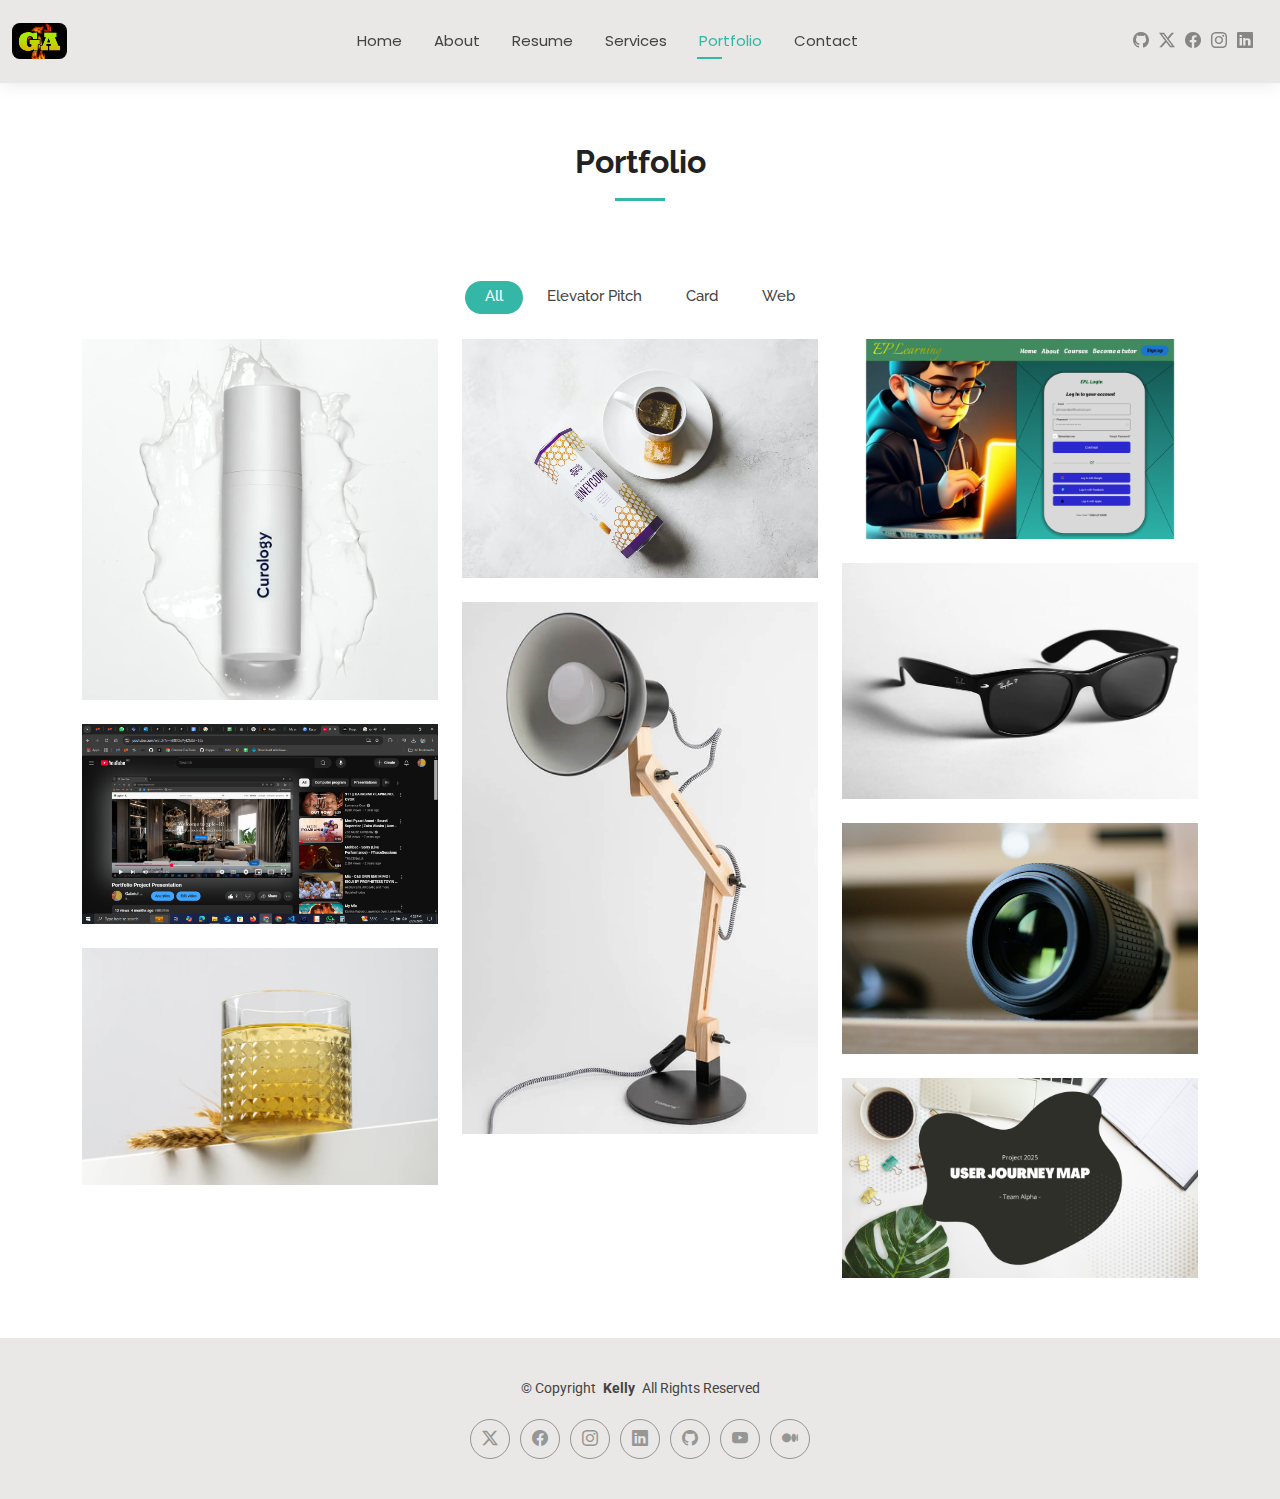
<file: portfolio.html>
<!DOCTYPE html>
<html lang="en">

<head>
  <meta charset="utf-8">
  <meta content="width=device-width, initial-scale=1.0" name="viewport">
  <title>Portfolio - Gabriel Akinshola</title>
  <meta name="description" content="">
  <meta name="keywords" content="">

  <!-- Favicons -->
  <link href="assets/img/favicon.svg" rel="icon">
  <link href="assets/img/apple-touch-icon.png" rel="apple-touch-icon">

  <!-- Fonts -->
  <link href="https://fonts.googleapis.com" rel="preconnect">
  <link href="https://fonts.gstatic.com" rel="preconnect" crossorigin>
  <link href="https://fonts.googleapis.com/css2?family=Roboto:ital,wght@0,100;0,300;0,400;0,500;0,700;0,900;1,100;1,300;1,400;1,500;1,700;1,900&family=Poppins:ital,wght@0,100;0,200;0,300;0,400;0,500;0,600;0,700;0,800;0,900;1,100;1,200;1,300;1,400;1,500;1,600;1,700;1,800;1,900&family=Raleway:ital,wght@0,100;0,200;0,300;0,400;0,500;0,600;0,700;0,800;0,900;1,100;1,200;1,300;1,400;1,500;1,600;1,700;1,800;1,900&display=swap" rel="stylesheet">

  <!-- Vendor CSS Files -->
  <link href="assets/vendor/bootstrap/css/bootstrap.min.css" rel="stylesheet">
  <link href="assets/vendor/bootstrap-icons/bootstrap-icons.css" rel="stylesheet">
  <link href="assets/vendor/aos/aos.css" rel="stylesheet">
  <link href="assets/vendor/swiper/swiper-bundle.min.css" rel="stylesheet">
  <link href="assets/vendor/glightbox/css/glightbox.min.css" rel="stylesheet">

  <!-- Main CSS File -->
  <link href="assets/css/main.css" rel="stylesheet">

</head>

<body class="portfolio-page">

  <header id="header" class="header d-flex align-items-center light-background sticky-top">
    <div class="container-fluid position-relative d-flex align-items-center justify-content-between">

      <a href="index.html" class="logo d-flex align-items-center me-auto me-xl-0">
        <!-- Uncomment the line below if you also wish to use an image logo -->
        <img src="assets/img/logo.svg" alt="">
        <h1 class="sitename"></h1>
      </a>

      <nav id="navmenu" class="navmenu">
        <ul>
          <li><a href="index.html">Home</a></li>
          <li><a href="about.html">About</a></li>
          <li><a href="resume.html">Resume</a></li>
          <li><a href="services.html">Services</a></li>
          <li><a href="portfolio.html" class="active">Portfolio</a></li>
          <li><a href="contact.html">Contact</a></li>
        </ul>
        <i class="mobile-nav-toggle d-xl-none bi bi-list"></i>
      </nav>

      <div class="header-social-links">
        <a href="https://github.com/Code021-raelle"><i class="bi bi-github"></i></a>
        <a href="https://x.com/gabbyextra"><i class="bi bi-twitter-x"></i></a>
        <a href=""><i class="bi bi-facebook"></i></a>
        <a href="https://www.instagram.com/code021_raelle?igsh=MWZrYTcxdXozN3A%3D&utm_source=qr"><i class="bi bi-instagram"></i></a>
        <a href="https://linkedin.com/in/gabriel-akinshola-265387285"><i class="bi bi-linkedin"></i></a>
      </div>

    </div>
  </header>

  <main class="main">

    <!-- Portfolio Section -->
    <section id="portfolio" class="portfolio section">

      <!-- Section Title -->
      <div class="container section-title" data-aos="fade-up">
        <h2>Portfolio</h2>
        <p></p>
      </div><!-- End Section Title -->

      <div class="container">

        <div class="isotope-layout" data-default-filter="*" data-layout="masonry" data-sort="original-order">

          <ul class="portfolio-filters isotope-filters" data-aos="fade-up" data-aos-delay="100">
            <li data-filter="*" class="filter-active">All</li>
            <li data-filter=".filter-app">Elevator Pitch</li>
            <li data-filter=".filter-product">Card</li>
            <li data-filter=".filter-branding">Web</li>
          </ul><!-- End Portfolio Filters -->

          <div class="row gy-4 isotope-container" data-aos="fade-up" data-aos-delay="200">
            
            <div class="col-lg-4 col-md-6 portfolio-item isotope-item filter-app">
              <img src="assets/img/masonry-portfolio/masonry-portfolio-1.jpg" class="img-fluid" alt="">
              <div class="portfolio-info">
                <h4>App 1</h4>
                <p>Lorem ipsum, dolor sit</p>
                <a href="assets/img/masonry-portfolio/masonry-portfolio-1.jpg" title="App 1" data-gallery="portfolio-gallery-app" class="glightbox preview-link"><i class="bi bi-zoom-in"></i></a>
                <a href="portfolio-details.html" title="More Details" class="details-link"><i class="bi bi-link-45deg"></i></a>
              </div>
            </div><!-- End Portfolio Item -->

            <div class="col-lg-4 col-md-6 portfolio-item isotope-item filter-product">
              <img src="assets/img/masonry-portfolio/masonry-portfolio-2.jpg" class="img-fluid" alt="">
              <div class="portfolio-info">
                <h4>Product 1</h4>
                <p>Lorem ipsum, dolor sit</p>
                <a href="assets/img/masonry-portfolio/masonry-portfolio-2.jpg" title="Product 1" data-gallery="portfolio-gallery-product" class="glightbox preview-link"><i class="bi bi-zoom-in"></i></a>
                <a href="portfolio-details.html" title="More Details" class="details-link"><i class="bi bi-link-45deg"></i></a>
              </div>
            </div><!-- End Portfolio Item -->

            <div class="col-lg-4 col-md-6 portfolio-item isotope-item filter-branding">
              <img src="assets/img/masonry-portfolio/prototype-portfolio.png" class="img-fluid" alt="">
              <div class="portfolio-info">
                <h4>Prototype for User GCGO - ALX</h4>
                <p>User GCGO Planned for Alx pathway Group Project</p>
                <a href="assets/img/masonry-portfolio/prototype-portfolio.png" title="Prototype of GCGO" data-gallery="portfolio-gallery-branding" class="glightbox preview-link"><i class="bi bi-zoom-in"></i></a>
                <a href="https://www.figma.com/proto/xPxXrjst0QITgzhM9cYlBT/EPLearning-Proto?node-id=1-2&t=FqCZHATpkhWLQ94X-1" title="More Details" class="details-link"><i class="bi bi-link-45deg" target="_blank"></i></a>
              </div>
            </div><!-- End Portfolio Item -->

            <div class="col-lg-4 col-md-6 portfolio-item isotope-item filter-app">
              <img src="assets/img/masonry-portfolio/masonry-portfolio-4.jpg" class="img-fluid" alt="">
              <div class="portfolio-info">
                <h4>App 2</h4>
                <p>Lorem ipsum, dolor sit</p>
                <a href="assets/img/masonry-portfolio/masonry-portfolio-4.jpg" title="App 2" data-gallery="portfolio-gallery-app" class="glightbox preview-link"><i class="bi bi-zoom-in"></i></a>
                <a href="portfolio-details.html" title="More Details" class="details-link"><i class="bi bi-link-45deg"></i></a>
              </div>
            </div><!-- End Portfolio Item -->

            <div class="col-lg-4 col-md-6 portfolio-item isotope-item filter-product">
              <img src="assets/img/masonry-portfolio/masonry-portfolio-5.jpg" class="img-fluid" alt="">
              <div class="portfolio-info">
                <h4>Product 2</h4>
                <p>Lorem ipsum, dolor sit</p>
                <a href="assets/img/masonry-portfolio/masonry-portfolio-5.jpg" title="Product 2" data-gallery="portfolio-gallery-product" class="glightbox preview-link"><i class="bi bi-zoom-in"></i></a>
                <a href="portfolio-details.html" title="More Details" class="details-link"><i class="bi bi-link-45deg"></i></a>
              </div>
            </div><!-- End Portfolio Item -->

            <div class="col-lg-4 col-md-6 portfolio-item isotope-item filter-branding">
              <img src="assets/img/masonry-portfolio/3ple-R.png" class="img-fluid" alt="">
              <div class="portfolio-info">
                <h4>Branding 2</h4>
                <p>Lorem ipsum, dolor sit</p>
                <a href="assets/img/masonry-portfolio/3ple-R.png" title="Branding 2" data-gallery="portfolio-gallery-branding" class="glightbox preview-link"><i class="bi bi-zoom-in"></i></a>
                <a href="portfolio-details.html" title="More Details" class="details-link"><i class="bi bi-link-45deg"></i></a>
              </div>
            </div><!-- End Portfolio Item -->

            <div class="col-lg-4 col-md-6 portfolio-item isotope-item filter-app">
              <img src="assets/img/masonry-portfolio/masonry-portfolio-7.jpg" class="img-fluid" alt="">
              <div class="portfolio-info">
                <h4>App 3</h4>
                <p>Lorem ipsum, dolor sit</p>
                <a href="assets/img/masonry-portfolio/masonry-portfolio-7.jpg" title="App 3" data-gallery="portfolio-gallery-app" class="glightbox preview-link"><i class="bi bi-zoom-in"></i></a>
                <a href="portfolio-details.html" title="More Details" class="details-link"><i class="bi bi-link-45deg"></i></a>
              </div>
            </div><!-- End Portfolio Item -->

            <div class="col-lg-4 col-md-6 portfolio-item isotope-item filter-product">
              <img src="assets/img/masonry-portfolio/masonry-portfolio-8.jpg" class="img-fluid" alt="">
              <div class="portfolio-info">
                <h4>Product 3</h4>
                <p>Lorem ipsum, dolor sit</p>
                <a href="assets/img/masonry-portfolio/masonry-portfolio-8.jpg" title="Product 3" data-gallery="portfolio-gallery-product" class="glightbox preview-link"><i class="bi bi-zoom-in"></i></a>
                <a href="portfolio-details.html" title="More Details" class="details-link"><i class="bi bi-link-45deg"></i></a>
              </div>
            </div><!-- End Portfolio Item -->

            <div class="col-lg-4 col-md-6 portfolio-item isotope-item filter-branding">
              <img src="assets/img/masonry-portfolio/UJM.jpg" class="img-fluid" alt="">
              <div class="portfolio-info">
                <h4>User Journey Map</h4>
                <p>Group presentation at Alx</p>
                <a href="assets/img/masonry-portfolio/UJM.jpg" title="Slick Deck" data-gallery="portfolio-gallery-branding" class="glightbox preview-link"><i class="bi bi-zoom-in"></i></a>
                <a href="https://www.youtube.com/watch?v=FTGXepp4RP8" target="_blank" class="details-link"><i class="bi bi-youtube"></i></a>
              </div>
            </div><!-- End Portfolio Item -->

          </div><!-- End Portfolio Container -->

        </div>

      </div>

    </section><!-- /Portfolio Section -->

  </main>

  <footer id="footer" class="footer light-background">

    <div class="container">
      <div class="copyright text-center ">
        <p>© <span>Copyright</span> <strong class="px-1 sitename">Kelly</strong> <span>All Rights Reserved<br></span></p>
      </div>
      <div class="social-links d-flex justify-content-center">
        <a href="https://x.com/gabbyextra"><i class="bi bi-twitter-x"></i></a>
        <a href=""><i class="bi bi-facebook"></i></a>
        <a href="https://www.instagram.com/code021_raelle?igsh=MWZrYTcxdXozN3A%3D&utm_source=qr"><i class="bi bi-instagram"></i></a>
        <a href="https://linkedin.com/in/gabriel-akinshola-265387285"><i class="bi bi-linkedin"></i></a>
        <a href="https://github.com/Code021-raelle"><i class="bi bi-github"></i></a>
        <a href="https://www.youtube.com/channel/UC9J1b1JZ9f3jJ1Z1ZCZ1l1Q"><i class="bi bi-youtube"></i></a>
        <a href="https://medium.com/@code021-raelle"><i class="bi bi-medium"></i></a>
      </div>
    </div>

  </footer>

  <!-- Scroll Top -->
  <a href="#" id="scroll-top" class="scroll-top d-flex align-items-center justify-content-center"><i class="bi bi-arrow-up-short"></i></a>

  <!-- Preloader -->
  <div id="preloader"></div>

  <!-- Vendor JS Files -->
  <script src="assets/vendor/bootstrap/js/bootstrap.bundle.min.js"></script>
  <script src="assets/vendor/php-email-form/validate.js"></script>
  <script src="assets/vendor/aos/aos.js"></script>
  <script src="assets/vendor/waypoints/noframework.waypoints.js"></script>
  <script src="assets/vendor/purecounter/purecounter_vanilla.js"></script>
  <script src="assets/vendor/swiper/swiper-bundle.min.js"></script>
  <script src="assets/vendor/glightbox/js/glightbox.min.js"></script>
  <script src="assets/vendor/imagesloaded/imagesloaded.pkgd.min.js"></script>
  <script src="assets/vendor/isotope-layout/isotope.pkgd.min.js"></script>

  <!-- Main JS File -->
  <script src="assets/js/main.js"></script>

</body>

</html>
</file>
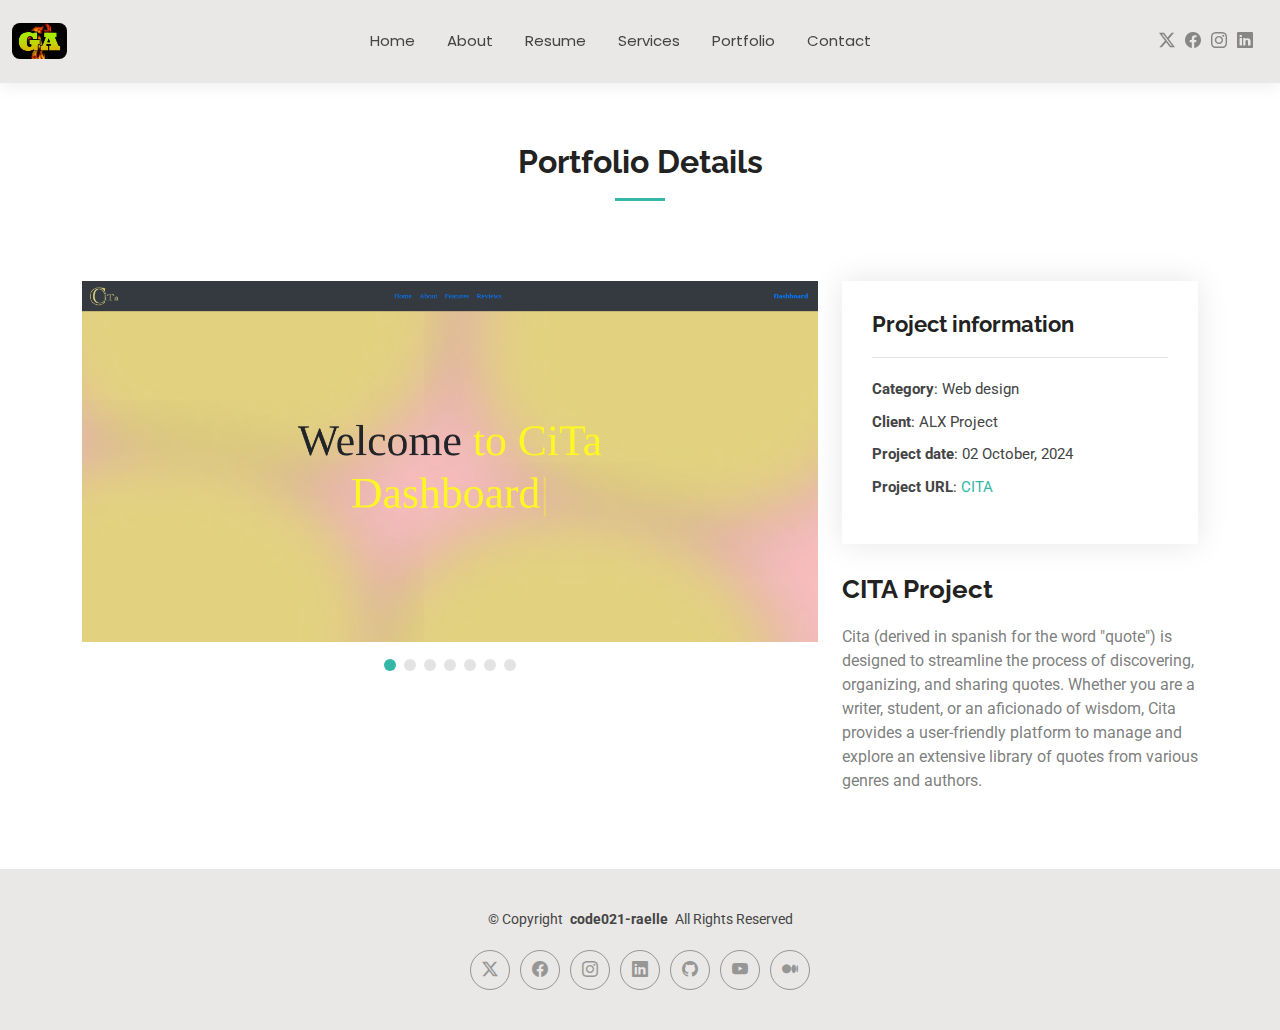
<file: render-details.html>
<!DOCTYPE html>
<html lang="en">

<head>
  <meta charset="utf-8">
  <meta content="width=device-width, initial-scale=1.0" name="viewport">
  <title>Portfolio Details - Code021-raelle</title>
  <meta name="description" content="">
  <meta name="keywords" content="">

  <!-- Favicons -->
  <link href="assets/img/favicon.svg" rel="icon">
  <link href="assets/img/apple-touch-icon.png" rel="apple-touch-icon">

  <!-- Fonts -->
  <link href="https://fonts.googleapis.com" rel="preconnect">
  <link href="https://fonts.gstatic.com" rel="preconnect" crossorigin>
  <link href="https://fonts.googleapis.com/css2?family=Roboto:ital,wght@0,100;0,300;0,400;0,500;0,700;0,900;1,100;1,300;1,400;1,500;1,700;1,900&family=Poppins:ital,wght@0,100;0,200;0,300;0,400;0,500;0,600;0,700;0,800;0,900;1,100;1,200;1,300;1,400;1,500;1,600;1,700;1,800;1,900&family=Raleway:ital,wght@0,100;0,200;0,300;0,400;0,500;0,600;0,700;0,800;0,900;1,100;1,200;1,300;1,400;1,500;1,600;1,700;1,800;1,900&display=swap" rel="stylesheet">

  <!-- Vendor CSS Files -->
  <link href="assets/vendor/bootstrap/css/bootstrap.min.css" rel="stylesheet">
  <link href="assets/vendor/bootstrap-icons/bootstrap-icons.css" rel="stylesheet">
  <link href="assets/vendor/aos/aos.css" rel="stylesheet">
  <link href="assets/vendor/swiper/swiper-bundle.min.css" rel="stylesheet">
  <link href="assets/vendor/glightbox/css/glightbox.min.css" rel="stylesheet">

  <!-- Main CSS File -->
  <link href="assets/css/main.css" rel="stylesheet">

</head>

<body class="portfolio-details-page">

  <header id="header" class="header d-flex align-items-center light-background sticky-top">
    <div class="container-fluid position-relative d-flex align-items-center justify-content-between">

      <a href="index.html" class="logo d-flex align-items-center me-auto me-xl-0">
        <!-- Uncomment the line below if you also wish to use an image logo -->
        <img src="assets/img/logo.svg" alt="">
        <h1 class="sitename"></h1>
      </a>

      <nav id="navmenu" class="navmenu">
        <ul>
          <li><a href="index.html">Home</a></li>
          <li><a href="about.html">About</a></li>
          <li><a href="resume.html">Resume</a></li>
          <li><a href="services.html">Services</a></li>
          <li><a href="portfolio.html">Portfolio</a></li>
          <li><a href="contact.html">Contact</a></li>
        </ul>
        <i class="mobile-nav-toggle d-xl-none bi bi-list"></i>
      </nav>

      <div class="header-social-links">
        <a href="#" class="twitter"><i class="bi bi-twitter-x"></i></a>
        <a href="#" class="facebook"><i class="bi bi-facebook"></i></a>
        <a href="#" class="instagram"><i class="bi bi-instagram"></i></a>
        <a href="#" class="linkedin"><i class="bi bi-linkedin"></i></a>
      </div>

    </div>
  </header>

  <main class="main">

    <!-- Portfolio Details Section -->
    <section id="portfolio-details" class="portfolio-details section">

      <!-- Section Title -->
      <div class="container section-title" data-aos="fade-up">
        <h2>Portfolio Details</h2>
        <p></p>
      </div><!-- End Section Title -->

      <div class="container" data-aos="fade-up" data-aos-delay="100">

        <div class="row gy-4">

          <div class="col-lg-8">
            <div class="portfolio-details-slider swiper init-swiper">

              <script type="application/json" class="swiper-config">
                {
                  "loop": true,
                  "speed": 600,
                  "autoplay": {
                    "delay": 5000
                  },
                  "slidesPerView": "auto",
                  "pagination": {
                    "el": ".swiper-pagination",
                    "type": "bullets",
                    "clickable": true
                  }
                }
              </script>

              <div class="swiper-wrapper align-items-center">

                <div class="swiper-slide">
                  <img src="assets/img/masonry-portfolio/cita.png" alt="">
                </div>

                <div class="swiper-slide">
                  <img src="assets/img/portfolio/cita 1.png" alt="">
                </div>

                <div class="swiper-slide">
                  <img src="assets/img/portfolio/cita 2.png" alt="">
                </div>

                <div class="swiper-slide">
                  <img src="assets/img/portfolio/cita 3.png" alt="">
                </div>

                <div class="swiper-slide">
                  <img src="assets/img/portfolio/cita 4.png" alt="">
                </div>

                <div class="swiper-slide">
                  <img src="assets/img/portfolio/cita 5.png" alt="">
                </div>

                <div class="swiper-slide">
                  <img src="assets/img/portfolio/cita 6.png" alt="">
                </div>

              </div>
              <div class="swiper-pagination"></div>
            </div>
          </div>

          <div class="col-lg-4">
            <div class="portfolio-info" data-aos="fade-up" data-aos-delay="200">
              <h3>Project information</h3>
              <ul>
                <li><strong>Category</strong>: Web design</li>
                <li><strong>Client</strong>: ALX Project</li>
                <li><strong>Project date</strong>: 02 October, 2024</li>
                <li><strong>Project URL</strong>: <a href="https://portfolio-project-vzu1.onrender.com/">CITA</a></li>
              </ul>
            </div>
            <div class="portfolio-description" data-aos="fade-up" data-aos-delay="300">
              <h2>CITA Project</h2>
              <p>
                Cita (derived in spanish for the word "quote") is designed to streamline the process of discovering, organizing, and sharing quotes. Whether you are a writer, student, or an aficionado of wisdom, Cita provides a user-friendly platform to manage and explore an extensive library of quotes from various genres and authors. 
              </p>
            </div>
          </div>

        </div>

      </div>

    </section><!-- /Portfolio Details Section -->

  </main>

  <footer id="footer" class="footer light-background">

    <div class="container">
      <div class="copyright text-center ">
        <p>© <span>Copyright</span> <strong class="px-1 sitename">code021-raelle</strong> <span>All Rights Reserved<br></span></p>
      </div>
      <div class="social-links d-flex justify-content-center">
        <a href="https://x.com/gabbyextra"><i class="bi bi-twitter-x"></i></a>
        <a href=""><i class="bi bi-facebook"></i></a>
        <a href="https://www.instagram.com/code021_raelle?igsh=MWZrYTcxdXozN3A%3D&utm_source=qr"><i class="bi bi-instagram"></i></a>
        <a href="https://linkedin.com/in/gabriel-akinshola-265387285"><i class="bi bi-linkedin"></i></a>
        <a href="https://github.com/Code021-raelle"><i class="bi bi-github"></i></a>
        <a href="https://www.youtube.com/channel/UC9J1b1JZ9f3jJ1Z1ZCZ1l1Q"><i class="bi bi-youtube"></i></a>
        <a href="https://medium.com/@code021-raelle"><i class="bi bi-medium"></i></a>
      </div>
      
    </div>

  </footer>

  <!-- Scroll Top -->
  <a href="#" id="scroll-top" class="scroll-top d-flex align-items-center justify-content-center"><i class="bi bi-arrow-up-short"></i></a>

  <!-- Preloader -->
  <div id="preloader"></div>

  <!-- Vendor JS Files -->
  <script src="assets/vendor/bootstrap/js/bootstrap.bundle.min.js"></script>
  <script src="assets/vendor/php-email-form/validate.js"></script>
  <script src="assets/vendor/aos/aos.js"></script>
  <script src="assets/vendor/waypoints/noframework.waypoints.js"></script>
  <script src="assets/vendor/purecounter/purecounter_vanilla.js"></script>
  <script src="assets/vendor/swiper/swiper-bundle.min.js"></script>
  <script src="assets/vendor/glightbox/js/glightbox.min.js"></script>
  <script src="assets/vendor/imagesloaded/imagesloaded.pkgd.min.js"></script>
  <script src="assets/vendor/isotope-layout/isotope.pkgd.min.js"></script>

  <!-- Main JS File -->
  <script src="assets/js/main.js"></script>

</body>

</html>
</file>
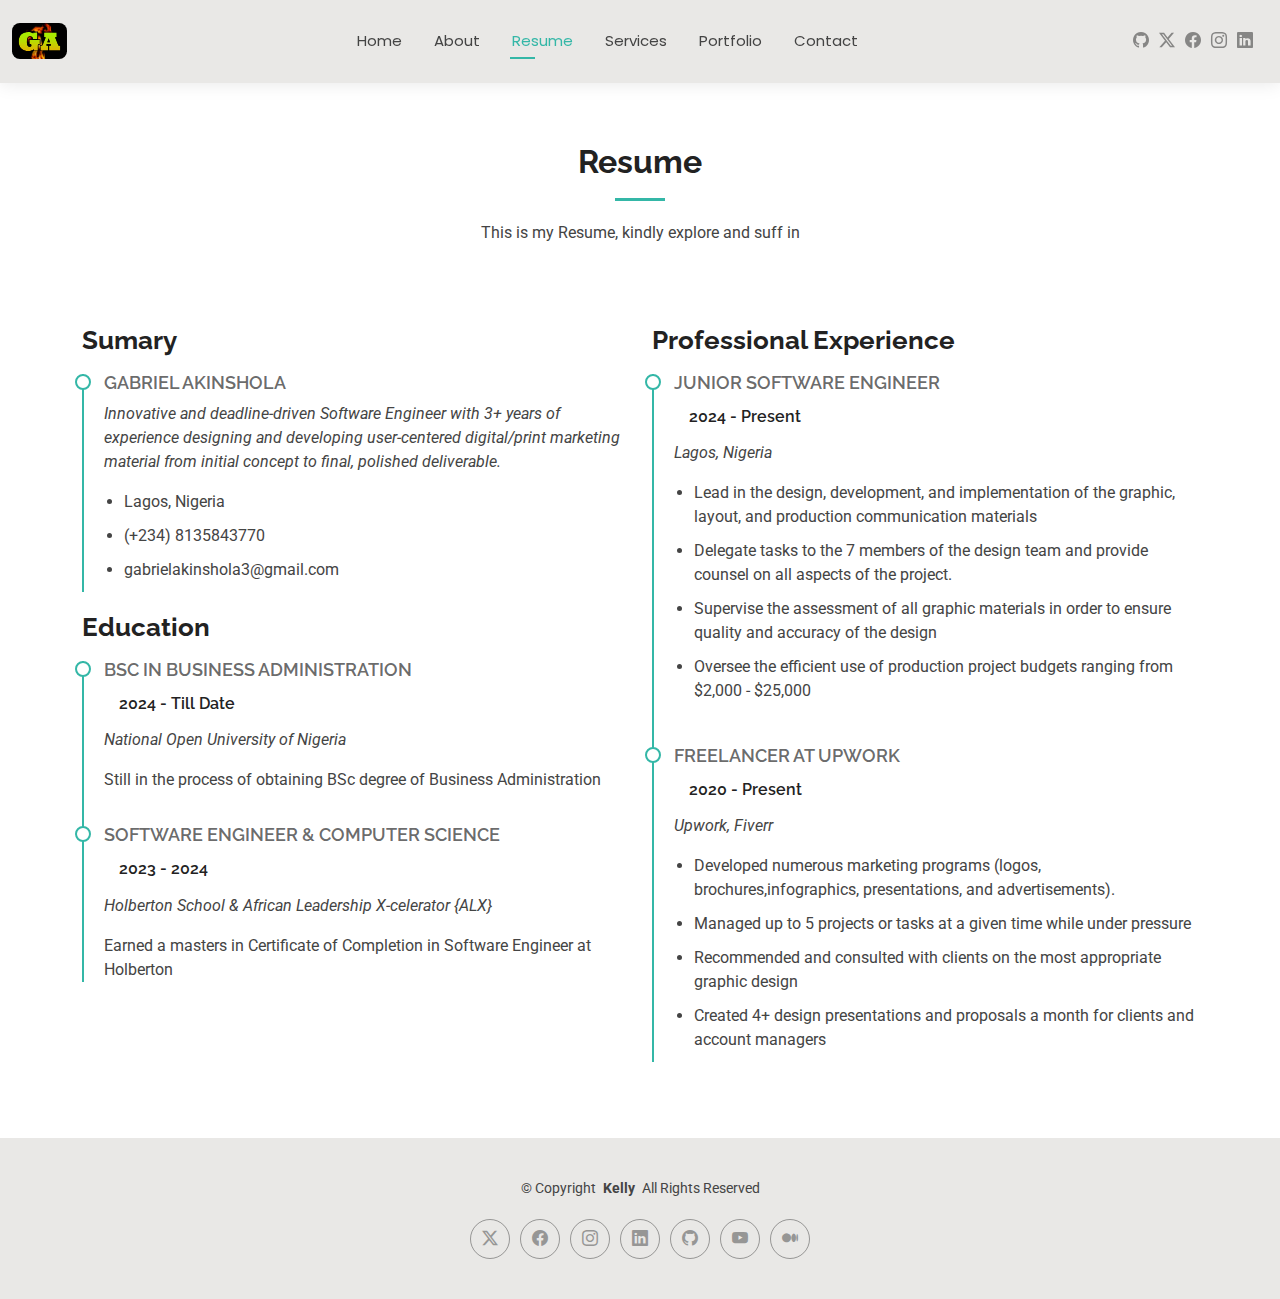
<file: resume.html>
<!DOCTYPE html>
<html lang="en">

<head>
  <meta charset="utf-8">
  <meta content="width=device-width, initial-scale=1.0" name="viewport">
  <title>Resume - Gabriel Akinshola</title>
  <meta name="description" content="">
  <meta name="keywords" content="">

  <!-- Favicons -->
  <link href="assets/img/favicon.svg" rel="icon">
  <link href="assets/img/apple-touch-icon.png" rel="apple-touch-icon">

  <!-- Fonts -->
  <link href="https://fonts.googleapis.com" rel="preconnect">
  <link href="https://fonts.gstatic.com" rel="preconnect" crossorigin>
  <link href="https://fonts.googleapis.com/css2?family=Roboto:ital,wght@0,100;0,300;0,400;0,500;0,700;0,900;1,100;1,300;1,400;1,500;1,700;1,900&family=Poppins:ital,wght@0,100;0,200;0,300;0,400;0,500;0,600;0,700;0,800;0,900;1,100;1,200;1,300;1,400;1,500;1,600;1,700;1,800;1,900&family=Raleway:ital,wght@0,100;0,200;0,300;0,400;0,500;0,600;0,700;0,800;0,900;1,100;1,200;1,300;1,400;1,500;1,600;1,700;1,800;1,900&display=swap" rel="stylesheet">

  <!-- Vendor CSS Files -->
  <link href="assets/vendor/bootstrap/css/bootstrap.min.css" rel="stylesheet">
  <link href="assets/vendor/bootstrap-icons/bootstrap-icons.css" rel="stylesheet">
  <link href="assets/vendor/aos/aos.css" rel="stylesheet">
  <link href="assets/vendor/swiper/swiper-bundle.min.css" rel="stylesheet">
  <link href="assets/vendor/glightbox/css/glightbox.min.css" rel="stylesheet">

  <!-- Main CSS File -->
  <link href="assets/css/main.css" rel="stylesheet">
</head>

<body class="resume-page">

  <header id="header" class="header d-flex align-items-center light-background sticky-top">
    <div class="container-fluid position-relative d-flex align-items-center justify-content-between">

      <a href="index.html" class="logo d-flex align-items-center me-auto me-xl-0">
        <img src="assets/img/logo.svg" alt="">
        <h1 class="sitename"></h1>
      </a>

      <nav id="navmenu" class="navmenu">
        <ul>
          <li><a href="index.html">Home</a></li>
          <li><a href="about.html">About</a></li>
          <li><a href="resume.html" class="active">Resume</a></li>
          <li><a href="services.html">Services</a></li>
          <li><a href="portfolio.html">Portfolio</a></li>
          <li><a href="contact.html">Contact</a></li>
        </ul>
        <i class="mobile-nav-toggle d-xl-none bi bi-list"></i>
      </nav>

      <div class="header-social-links">
        <a href="https://github.com/Code021-raelle"><i class="bi bi-github"></i></a>
        <a href="https://x.com/gabbyextra"><i class="bi bi-twitter-x"></i></a>
        <a href=""><i class="bi bi-facebook"></i></a>
        <a href="https://www.instagram.com/code021_raelle?igsh=MWZrYTcxdXozN3A%3D&utm_source=qr"><i class="bi bi-instagram"></i></a>
        <a href="https://linkedin.com/in/gabriel-akinshola-265387285"><i class="bi bi-linkedin"></i></a>
      </div>

    </div>
  </header>

  <main class="main">

    <!-- Resume Section -->
    <section id="resume" class="resume section">

      <!-- Section Title -->
      <div class="container section-title" data-aos="fade-up">
        <h2>Resume</h2>
        <p>This is my Resume, kindly explore and suff in</p>
      </div><!-- End Section Title -->

      <div class="container">

        <div class="row">

          <div class="col-lg-6" data-aos="fade-up" data-aos-delay="100">
            <h3 class="resume-title">Sumary</h3>

            <div class="resume-item pb-0">
              <h4>Gabriel Akinshola</h4>
              <p><em>Innovative and deadline-driven Software Engineer with 3+ years of experience designing and developing user-centered digital/print marketing material from initial concept to final, polished deliverable.</em></p>
              <ul>
                <li>Lagos, Nigeria</li>
                <li>(+234) 8135843770</li>
                <li>gabrielakinshola3@gmail.com</li>
              </ul>
            </div><!-- Edn Resume Item -->

            <h3 class="resume-title">Education</h3>
            <div class="resume-item">
              <h4>BSc in Business Administration</h4>
              <h5>2024 - Till Date</h5>
              <p><em>National Open University of Nigeria</em></p>
              <p>Still in the process of obtaining BSc degree of Business Administration</p>
            </div><!-- Edn Resume Item -->

            <div class="resume-item">
              <h4>Software Engineer & Computer Science</h4>
              <h5>2023 - 2024</h5>
              <p><em>Holberton School & African Leadership X-celerator {ALX}</em></p>
              <p>Earned a masters in Certificate of Completion in Software Engineer at Holberton</p>
            </div><!-- Edn Resume Item -->

          </div>

          <div class="col-lg-6" data-aos="fade-up" data-aos-delay="200">
            <h3 class="resume-title">Professional Experience</h3>
            <div class="resume-item">
              <h4>Junior Software Engineer</h4>
              <h5>2024 - Present</h5>
              <p><em>Lagos, Nigeria</em></p>
              <ul>
                <li>Lead in the design, development, and implementation of the graphic, layout, and production communication materials</li>
                <li>Delegate tasks to the 7 members of the design team and provide counsel on all aspects of the project. </li>
                <li>Supervise the assessment of all graphic materials in order to ensure quality and accuracy of the design</li>
                <li>Oversee the efficient use of production project budgets ranging from $2,000 - $25,000</li>
              </ul>
            </div><!-- Edn Resume Item -->

            <div class="resume-item">
              <h4>Freelancer at Upwork</h4>
              <h5>2020 - Present</h5>
              <p><em>Upwork, Fiverr </em></p>
              <ul>
                <li>Developed numerous marketing programs (logos, brochures,infographics, presentations, and advertisements).</li>
                <li>Managed up to 5 projects or tasks at a given time while under pressure</li>
                <li>Recommended and consulted with clients on the most appropriate graphic design</li>
                <li>Created 4+ design presentations and proposals a month for clients and account managers</li>
              </ul>
            </div><!-- Edn Resume Item -->

          </div>

        </div>

      </div>

    </section><!-- /Resume Section -->

  </main>

  <footer id="footer" class="footer light-background">

    <div class="container">
      <div class="copyright text-center ">
        <p>© <span>Copyright</span> <strong class="px-1 sitename">Kelly</strong> <span>All Rights Reserved<br></span></p>
      </div>
      <div class="social-links d-flex justify-content-center">
        <a href="https://x.com/gabbyextra"><i class="bi bi-twitter-x"></i></a>
        <a href=""><i class="bi bi-facebook"></i></a>
        <a href="https://www.instagram.com/code021_raelle?igsh=MWZrYTcxdXozN3A%3D&utm_source=qr"><i class="bi bi-instagram"></i></a>
        <a href="https://linkedin.com/in/gabriel-akinshola-265387285"><i class="bi bi-linkedin"></i></a>
        <a href="https://github.com/Code021-raelle"><i class="bi bi-github"></i></a>
        <a href="https://www.youtube.com/channel/UC9J1b1JZ9f3jJ1Z1ZCZ1l1Q"><i class="bi bi-youtube"></i></a>
        <a href="https://medium.com/@code021-raelle"><i class="bi bi-medium"></i></a>
      </div>
      
    </div>

  </footer>

  <!-- Scroll Top -->
  <a href="#" id="scroll-top" class="scroll-top d-flex align-items-center justify-content-center"><i class="bi bi-arrow-up-short"></i></a>

  <!-- Preloader -->
  <div id="preloader"></div>

  <!-- Vendor JS Files -->
  <script src="assets/vendor/bootstrap/js/bootstrap.bundle.min.js"></script>
  <script src="assets/vendor/php-email-form/validate.js"></script>
  <script src="assets/vendor/aos/aos.js"></script>
  <script src="assets/vendor/waypoints/noframework.waypoints.js"></script>
  <script src="assets/vendor/purecounter/purecounter_vanilla.js"></script>
  <script src="assets/vendor/swiper/swiper-bundle.min.js"></script>
  <script src="assets/vendor/glightbox/js/glightbox.min.js"></script>
  <script src="assets/vendor/imagesloaded/imagesloaded.pkgd.min.js"></script>
  <script src="assets/vendor/isotope-layout/isotope.pkgd.min.js"></script>

  <!-- Main JS File -->
  <script src="assets/js/main.js"></script>

</body>

</html>
</file>
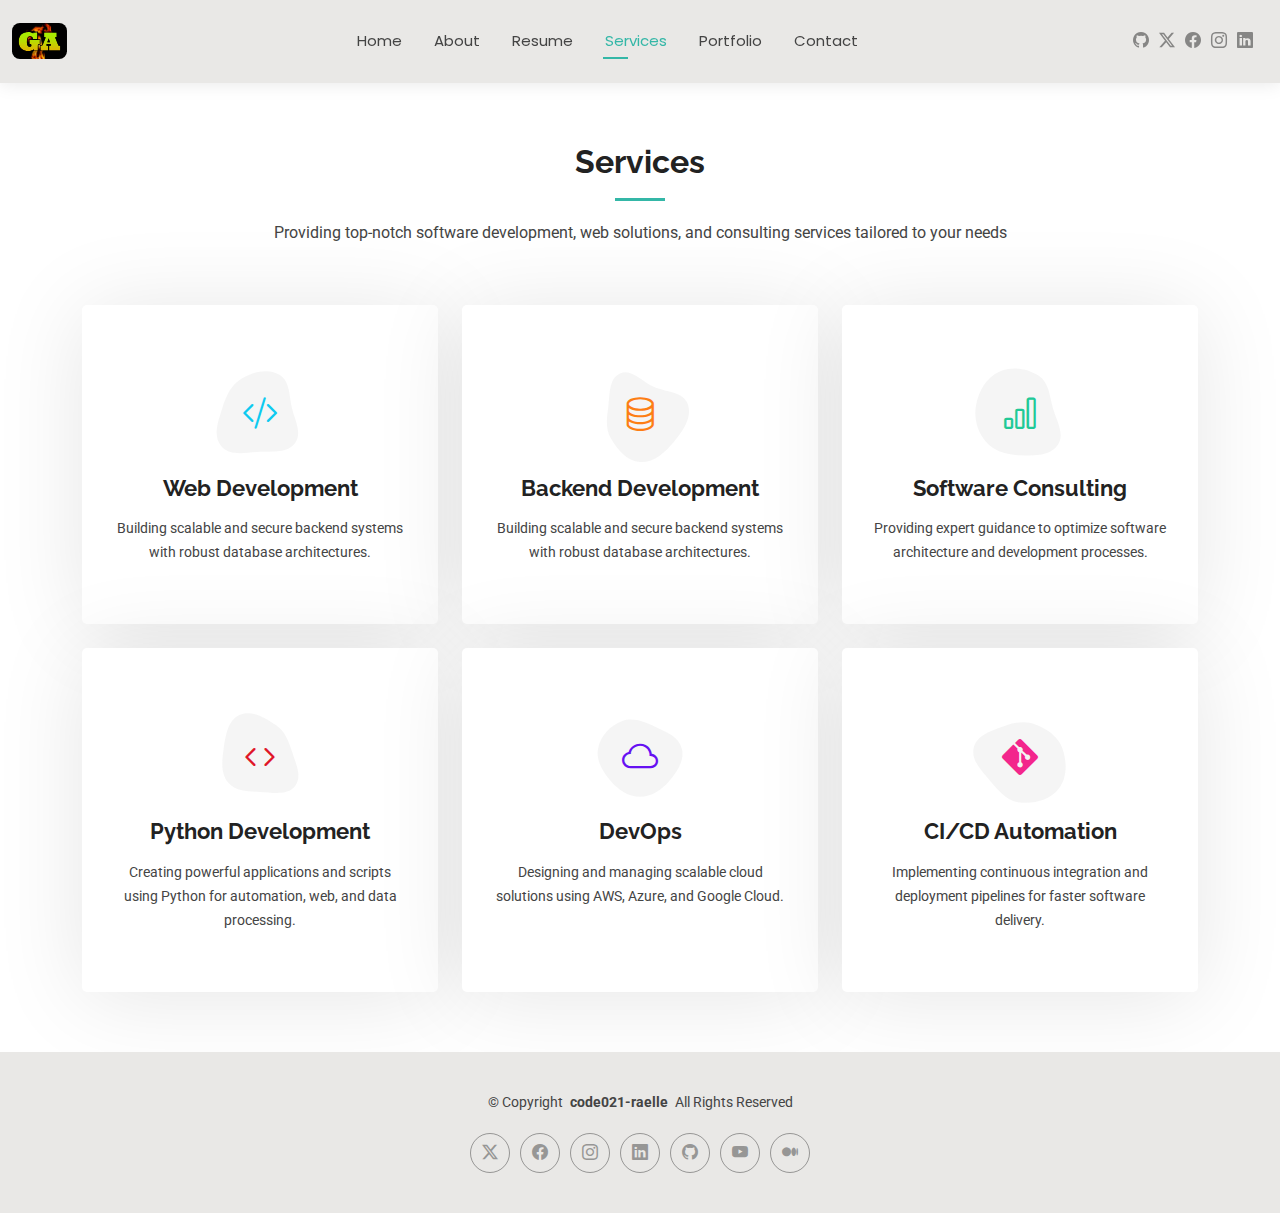
<file: services.html>
<!DOCTYPE html>
<html lang="en">

<head>
  <meta charset="utf-8">
  <meta content="width=device-width, initial-scale=1.0" name="viewport">
  <title>Services - Gabriel Akinshola</title>
  <meta name="description" content="">
  <meta name="keywords" content="">

  <!-- Favicons -->
  <link href="assets/img/favicon.svg" rel="icon">
  <link href="assets/img/apple-touch-icon.png" rel="apple-touch-icon">

  <!-- Fonts -->
  <link href="https://fonts.googleapis.com" rel="preconnect">
  <link href="https://fonts.gstatic.com" rel="preconnect" crossorigin>
  <link href="https://fonts.googleapis.com/css2?family=Roboto:ital,wght@0,100;0,300;0,400;0,500;0,700;0,900;1,100;1,300;1,400;1,500;1,700;1,900&family=Poppins:ital,wght@0,100;0,200;0,300;0,400;0,500;0,600;0,700;0,800;0,900;1,100;1,200;1,300;1,400;1,500;1,600;1,700;1,800;1,900&family=Raleway:ital,wght@0,100;0,200;0,300;0,400;0,500;0,600;0,700;0,800;0,900;1,100;1,200;1,300;1,400;1,500;1,600;1,700;1,800;1,900&display=swap" rel="stylesheet">

  <!-- Vendor CSS Files -->
  <link href="assets/vendor/bootstrap/css/bootstrap.min.css" rel="stylesheet">
  <link href="assets/vendor/bootstrap-icons/bootstrap-icons.css" rel="stylesheet">
  <link href="assets/vendor/aos/aos.css" rel="stylesheet">
  <link href="assets/vendor/swiper/swiper-bundle.min.css" rel="stylesheet">
  <link href="assets/vendor/glightbox/css/glightbox.min.css" rel="stylesheet">

  <!-- Main CSS File -->
  <link href="assets/css/main.css" rel="stylesheet">
</head>

<body class="services-page">

  <header id="header" class="header d-flex align-items-center light-background sticky-top">
    <div class="container-fluid position-relative d-flex align-items-center justify-content-between">

      <a href="index.html" class="logo d-flex align-items-center me-auto me-xl-0">
        <img src="assets/img/logo.svg" alt="">
        <h1 class="sitename"></h1>
      </a>

      <nav id="navmenu" class="navmenu">
        <ul>
          <li><a href="index.html">Home</a></li>
          <li><a href="about.html">About</a></li>
          <li><a href="resume.html">Resume</a></li>
          <li><a href="services.html" class="active">Services</a></li>
          <li><a href="portfolio.html">Portfolio</a></li>
          <li><a href="contact.html">Contact</a></li>
        </ul>
        <i class="mobile-nav-toggle d-xl-none bi bi-list"></i>
      </nav>

      <div class="header-social-links">
        <a href="https://github.com/Code021-raelle"><i class="bi bi-github"></i></a>
        <a href="https://x.com/gabbyextra"><i class="bi bi-twitter-x"></i></a>
        <a href=""><i class="bi bi-facebook"></i></a>
        <a href="https://www.instagram.com/code021_raelle?igsh=MWZrYTcxdXozN3A%3D&utm_source=qr"><i class="bi bi-instagram"></i></a>
        <a href="https://linkedin.com/in/gabriel-akinshola-265387285"><i class="bi bi-linkedin"></i></a>
      </div>

    </div>
  </header>

  <main class="main">

    <!-- Services Section -->
    <section id="services" class="services section">

      <!-- Section Title -->
      <div class="container section-title" data-aos="fade-up">
        <h2>Services</h2>
        <p>Providing top-notch software development, web solutions, and consulting services tailored to your needs</p>
      </div><!-- End Section Title -->

      <div class="container">

        <div class="row gy-4">

          <div class="col-lg-4 col-md-6" data-aos="fade-up" data-aos-delay="100">
            <div class="service-item item-cyan position-relative">
              <div class="icon">
                <svg width="100" height="100" viewBox="0 0 600 600" xmlns="http://www.w3.org/2000/svg">
                  <path stroke="none" stroke-width="0" fill="#f5f5f5" d="M300,521.0016835830174C376.1290562159157,517.8887921683347,466.0731472004068,529.7835943286574,510.70327084640275,468.03025145048787C554.3714126377745,407.6079735673963,508.03601936045806,328.9844924480964,491.2728898941984,256.3432110539036C474.5976632858925,184.082847569629,479.9380746630129,96.60480741107993,416.23090153303,58.64404602377083C348.86323505073057,18.502131276798302,261.93793281208167,40.57373210992963,193.5410806939664,78.93577620505333C130.42746243093433,114.334589627462,98.30271207620316,179.96522072025542,76.75703585869454,249.04625023123273C51.97151888228291,328.5150500222984,13.704378332031375,421.85034740162234,66.52175969318436,486.19268352777647C119.04800174914682,550.1803526380478,217.28368757567262,524.383925680826,300,521.0016835830174"></path>
                </svg>
                <i class="bi bi-code-slash"></i>
              </div>
              <a href="#" class="stretched-link">
                <h3>Web Development</h3>
              </a>
              <p>Building scalable and secure backend systems with robust database architectures.</p>
            </div>
          </div><!-- End Service Item -->

          <div class="col-lg-4 col-md-6" data-aos="fade-up" data-aos-delay="200">
            <div class="service-item item-orange position-relative">
              <div class="icon">
                <svg width="100" height="100" viewBox="0 0 600 600" xmlns="http://www.w3.org/2000/svg">
                  <path stroke="none" stroke-width="0" fill="#f5f5f5" d="M300,582.0697525312426C382.5290701553225,586.8405444964366,449.9789794690241,525.3245884688669,502.5850820975895,461.55621195738473C556.606425686781,396.0723002908107,615.8543463187945,314.28637112970534,586.6730223649479,234.56875336149918C558.9533121215079,158.8439757836574,454.9685369536778,164.00468322053177,381.49747125262974,130.76875717737553C312.15926192815925,99.40240125094834,248.97055460311594,18.661163978235184,179.8680185752513,50.54337015887873C110.5421016452524,82.52863877960104,119.82277516462835,180.83849132639028,109.12597500060166,256.43424936330496C100.08760227029461,320.3096726198365,92.17705696193138,384.0621239912766,124.79988738764834,439.7174275375508C164.83382741302287,508.01625554203684,220.96474134820875,577.5009287672846,300,582.0697525312426"></path>
                </svg>
                <i class="bi bi-database"></i>
              </div>
              <a href="#" class="stretched-link">
                <h3>Backend Development</h3>
              </a>
              <p>Building scalable and secure backend systems with robust database architectures.</p>
            </div>
          </div><!-- End Service Item -->

          <div class="col-lg-4 col-md-6" data-aos="fade-up" data-aos-delay="300">
            <div class="service-item item-teal position-relative">
              <div class="icon">
                <svg width="100" height="100" viewBox="0 0 600 600" xmlns="http://www.w3.org/2000/svg">
                  <path stroke="none" stroke-width="0" fill="#f5f5f5" d="M300,541.5067337569781C382.14930387511276,545.0595476570109,479.8736841581634,548.3450877840088,526.4010558755058,480.5488172755941C571.5218469581645,414.80211281144784,517.5187510058486,332.0715597781072,496.52539010469104,255.14436215662573C477.37192572678356,184.95920475031193,473.57363656557914,105.61284051026155,413.0603344069578,65.22779650032875C343.27470386102294,18.654635553484475,251.2091493199835,5.337323636656869,175.0934190732945,40.62881213300186C97.87086631185822,76.43348514350839,51.98124368387456,156.15599469081315,36.44837278890362,239.84606092416172C21.716077023791087,319.22268207091537,43.775223500013084,401.1760424656574,96.891909868211,461.97329694683043C147.22146801428983,519.5804099606455,223.5754009179313,538.201503339737,300,541.5067337569781"></path>
                </svg>
                <i class="bi bi-bar-chart"></i>
              </div>
              <a href="#" class="stretched-link">
                <h3>Software Consulting</h3>
              </a>
              <p>Providing expert guidance to optimize software architecture and development processes.</p>
            </div>
          </div><!-- End Service Item -->

          <div class="col-lg-4 col-md-6" data-aos="fade-up" data-aos-delay="400">
            <div class="service-item item-red position-relative">
              <div class="icon">
                <svg width="100" height="100" viewBox="0 0 600 600" xmlns="http://www.w3.org/2000/svg">
                  <path stroke="none" stroke-width="0" fill="#f5f5f5" d="M300,503.46388370962813C374.79870501325706,506.71871716319447,464.8034551963731,527.1746412648533,510.4981551193396,467.86667711651364C555.9287308511215,408.9015244558933,512.6030010748507,327.5744911775523,490.211057578863,256.5855673507754C471.097692560561,195.9906835881958,447.69079081568157,138.11976852964426,395.19560036434837,102.3242989838813C329.3053358748298,57.3949838291264,248.02791733380457,8.279543830951368,175.87071277845988,42.242879143198664C103.41431057327972,76.34704239035025,93.79494320519305,170.9812938413882,81.28167332365135,250.07896920659033C70.17666984294237,320.27484674793965,64.84698225790005,396.69656628748305,111.28512138212992,450.4950937839243C156.20124167950087,502.5303643271138,231.32542653798444,500.4755392045468,300,503.46388370962813"></path>
                </svg>
                <i class="bi bi-code"></i>
              </div>
              <a href="#" class="stretched-link">
                <h3>Python Development</h3>
              </a>
              <p>Creating powerful applications and scripts using Python for automation, web, and data processing.</p>
              <a href="#" class="stretched-link"></a>
            </div>
          </div><!-- End Service Item -->

          <div class="col-lg-4 col-md-6" data-aos="fade-up" data-aos-delay="500">
            <div class="service-item item-indigo position-relative">
              <div class="icon">
                <svg width="100" height="100" viewBox="0 0 600 600" xmlns="http://www.w3.org/2000/svg">
                  <path stroke="none" stroke-width="0" fill="#f5f5f5" d="M300,532.3542879108572C369.38199826031484,532.3153073249985,429.10787420159085,491.63046689027357,474.5244479745417,439.17860296908856C522.8885846962883,383.3225815378663,569.1668002868075,314.3205725914397,550.7432151929288,242.7694973846089C532.6665558377875,172.5657663291529,456.2379748765914,142.6223662098291,390.3689995646985,112.34683881706744C326.66090330228417,83.06452184765237,258.84405631176094,53.51806209861945,193.32584062364296,78.48882559362697C121.61183558270385,105.82097193414197,62.805066853699245,167.19869350419734,48.57481801355237,242.6138429142374C34.843463184063346,315.3850353017275,76.69343916112496,383.4422959591041,125.22947124332185,439.3748458443577C170.7312796277747,491.8107796887764,230.57421082200815,532.3932930995766,300,532.3542879108572"></path>
                </svg>
                <i class="bi bi-cloud"></i>
              </div>
              <a href="#" class="stretched-link">
                <h3>DevOps</h3>
              </a>
              <p>Designing and managing scalable cloud solutions using AWS, Azure, and Google Cloud.</p>
              <a href="#" class="stretched-link"></a>
            </div>
          </div><!-- End Service Item -->

          <div class="col-lg-4 col-md-6" data-aos="fade-up" data-aos-delay="600">
            <div class="service-item item-pink position-relative">
              <div class="icon">
                <svg width="100" height="100" viewBox="0 0 600 600" xmlns="http://www.w3.org/2000/svg">
                  <path stroke="none" stroke-width="0" fill="#f5f5f5" d="M300,566.797414625762C385.7384707136149,576.1784315230908,478.7894351017131,552.8928747891023,531.9192734346935,484.94944893311C584.6109503024035,417.5663521118492,582.489472248146,322.67544863468447,553.9536738515405,242.03673114598146C529.1557734026468,171.96086150256528,465.24506316201064,127.66468636344209,395.9583748389544,100.7403814666027C334.2173773831606,76.7482773500951,269.4350130405921,84.62216499799875,207.1952322260088,107.2889140133804C132.92018162631612,134.33871894543012,41.79353780512637,160.00259165414826,22.644507872594943,236.69541883565114C3.319112789854554,314.0945973066697,72.72355303640163,379.243833228382,124.04198916343866,440.3218312028393C172.9286146004772,498.5055451809895,224.45579914871206,558.5317968840102,300,566.797414625762"></path>
                </svg>
                <i class="bi bi-git"></i>
              </div>
              <a href="#" class="stretched-link">
                <h3>CI/CD Automation</h3>
              </a>
              <p>Implementing continuous integration and deployment pipelines for faster software delivery.</p>
              <a href="#" class="stretched-link"></a>
            </div>
          </div><!-- End Service Item -->

        </div>

      </div>

    </section><!-- /Services Section -->

  </main>

  <footer id="footer" class="footer light-background">

    <div class="container">
      <div class="copyright text-center ">
        <p>© <span>Copyright</span> <strong class="px-1 sitename">code021-raelle</strong> <span>All Rights Reserved<br></span></p>
      </div>
      <div class="social-links d-flex justify-content-center">
        <a href="https://x.com/gabbyextra"><i class="bi bi-twitter-x"></i></a>
        <a href=""><i class="bi bi-facebook"></i></a>
        <a href="https://www.instagram.com/code021_raelle?igsh=MWZrYTcxdXozN3A%3D&utm_source=qr"><i class="bi bi-instagram"></i></a>
        <a href="https://linkedin.com/in/gabriel-akinshola-265387285"><i class="bi bi-linkedin"></i></a>
        <a href="https://github.com/Code021-raelle"><i class="bi bi-github"></i></a>
        <a href="https://www.youtube.com/channel/UC9J1b1JZ9f3jJ1Z1ZCZ1l1Q"><i class="bi bi-youtube"></i></a>
        <a href="https://medium.com/@code021-raelle"><i class="bi bi-medium"></i></a>
      </div>
    </div>

  </footer>

  <!-- Scroll Top -->
  <a href="#" id="scroll-top" class="scroll-top d-flex align-items-center justify-content-center"><i class="bi bi-arrow-up-short"></i></a>

  <!-- Preloader -->
  <div id="preloader"></div>

  <!-- Vendor JS Files -->
  <script src="assets/vendor/bootstrap/js/bootstrap.bundle.min.js"></script>
  <script src="assets/vendor/php-email-form/validate.js"></script>
  <script src="assets/vendor/aos/aos.js"></script>
  <script src="assets/vendor/waypoints/noframework.waypoints.js"></script>
  <script src="assets/vendor/purecounter/purecounter_vanilla.js"></script>
  <script src="assets/vendor/swiper/swiper-bundle.min.js"></script>
  <script src="assets/vendor/glightbox/js/glightbox.min.js"></script>
  <script src="assets/vendor/imagesloaded/imagesloaded.pkgd.min.js"></script>
  <script src="assets/vendor/isotope-layout/isotope.pkgd.min.js"></script>

  <!-- Main JS File -->
  <script src="assets/js/main.js"></script>

</body>

</html>
</file>
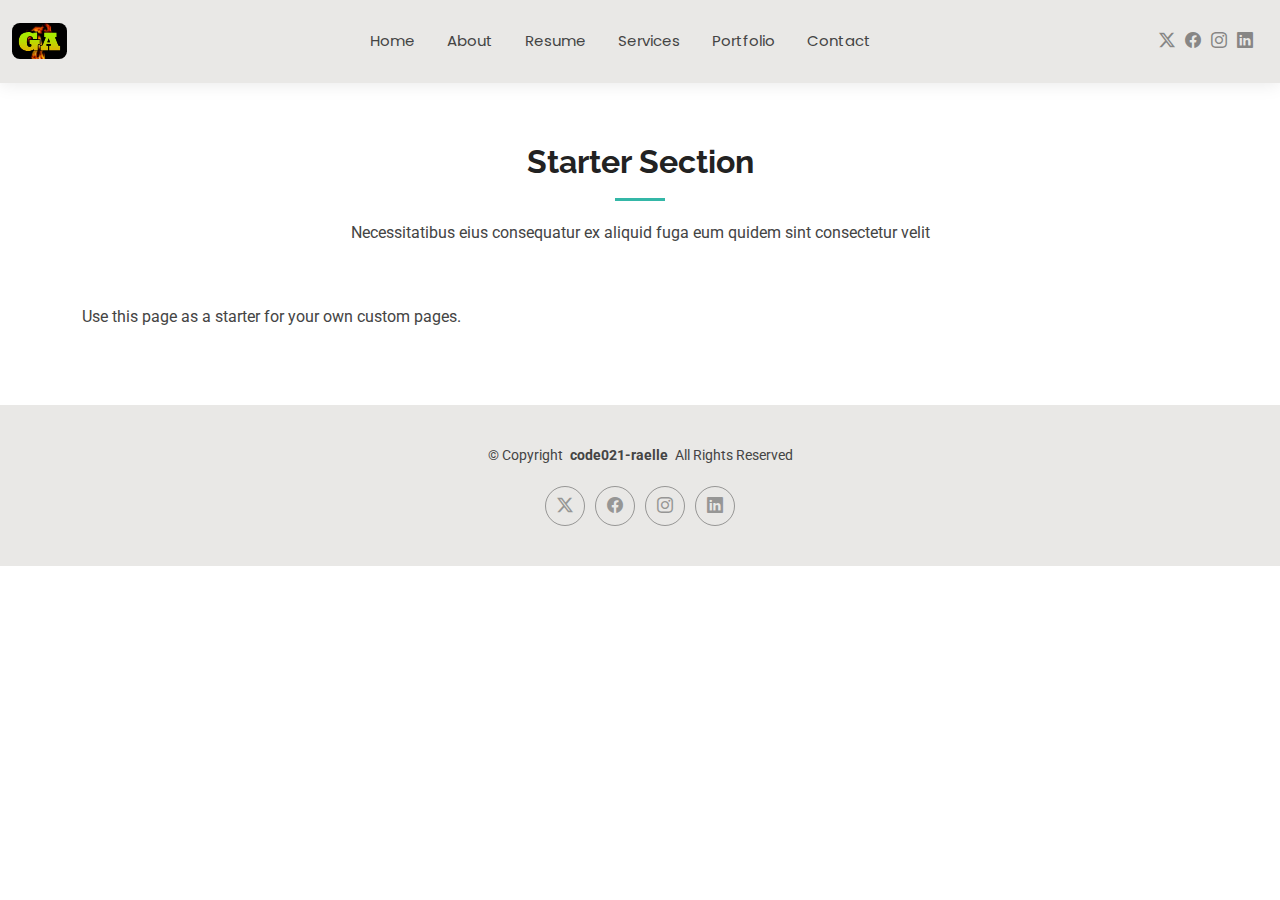
<file: starter-page.html>
<!DOCTYPE html>
<html lang="en">

<head>
  <meta charset="utf-8">
  <meta content="width=device-width, initial-scale=1.0" name="viewport">
  <title>Starter Page - Gabriel Akinshola</title>
  <meta name="description" content="">
  <meta name="keywords" content="">

  <!-- Favicons -->
  <link href="assets/img/favicon.png" rel="icon">
  <link href="assets/img/apple-touch-icon.png" rel="apple-touch-icon">

  <!-- Fonts -->
  <link href="https://fonts.googleapis.com" rel="preconnect">
  <link href="https://fonts.gstatic.com" rel="preconnect" crossorigin>
  <link href="https://fonts.googleapis.com/css2?family=Roboto:ital,wght@0,100;0,300;0,400;0,500;0,700;0,900;1,100;1,300;1,400;1,500;1,700;1,900&family=Poppins:ital,wght@0,100;0,200;0,300;0,400;0,500;0,600;0,700;0,800;0,900;1,100;1,200;1,300;1,400;1,500;1,600;1,700;1,800;1,900&family=Raleway:ital,wght@0,100;0,200;0,300;0,400;0,500;0,600;0,700;0,800;0,900;1,100;1,200;1,300;1,400;1,500;1,600;1,700;1,800;1,900&display=swap" rel="stylesheet">

  <!-- Vendor CSS Files -->
  <link href="assets/vendor/bootstrap/css/bootstrap.min.css" rel="stylesheet">
  <link href="assets/vendor/bootstrap-icons/bootstrap-icons.css" rel="stylesheet">
  <link href="assets/vendor/aos/aos.css" rel="stylesheet">
  <link href="assets/vendor/swiper/swiper-bundle.min.css" rel="stylesheet">
  <link href="assets/vendor/glightbox/css/glightbox.min.css" rel="stylesheet">

  <!-- Main CSS File -->
  <link href="assets/css/main.css" rel="stylesheet">

</head>

<body class="starter-page-page">

  <header id="header" class="header d-flex align-items-center light-background sticky-top">
    <div class="container-fluid position-relative d-flex align-items-center justify-content-between">

      <a href="index.html" class="logo d-flex align-items-center me-auto me-xl-0">
        
        <img src="assets/img/logo.svg" alt="">
        <h1 class="sitename"></h1>
      </a>

      <nav id="navmenu" class="navmenu">
        <ul>
          <li><a href="index.html">Home</a></li>
          <li><a href="about.html">About</a></li>
          <li><a href="resume.html">Resume</a></li>
          <li><a href="services.html">Services</a></li>
          <li><a href="portfolio.html">Portfolio</a></li>
          <li><a href="contact.html">Contact</a></li>
        </ul>
        <i class="mobile-nav-toggle d-xl-none bi bi-list"></i>
      </nav>

      <div class="header-social-links">
        <a href="#" class="twitter"><i class="bi bi-twitter-x"></i></a>
        <a href="#" class="facebook"><i class="bi bi-facebook"></i></a>
        <a href="#" class="instagram"><i class="bi bi-instagram"></i></a>
        <a href="#" class="linkedin"><i class="bi bi-linkedin"></i></a>
      </div>

    </div>
  </header>

  <main class="main">

    <!-- Starter Section Section -->
    <section id="starter-section" class="starter-section section">

      <!-- Section Title -->
      <div class="container section-title" data-aos="fade-up">
        <h2>Starter Section</h2>
        <p>Necessitatibus eius consequatur ex aliquid fuga eum quidem sint consectetur velit</p>
      </div><!-- End Section Title -->

      <div class="container" data-aos="fade-up">
        <p>Use this page as a starter for your own custom pages.</p>
      </div>

    </section><!-- /Starter Section Section -->

  </main>

  <footer id="footer" class="footer light-background">

    <div class="container">
      <div class="copyright text-center ">
        <p>© <span>Copyright</span> <strong class="px-1 sitename">code021-raelle</strong> <span>All Rights Reserved<br></span></p>
      </div>
      <div class="social-links d-flex justify-content-center">
        <a href=""><i class="bi bi-twitter-x"></i></a>
        <a href=""><i class="bi bi-facebook"></i></a>
        <a href=""><i class="bi bi-instagram"></i></a>
        <a href=""><i class="bi bi-linkedin"></i></a>
      </div>
    </div>

  </footer>

  <!-- Scroll Top -->
  <a href="#" id="scroll-top" class="scroll-top d-flex align-items-center justify-content-center"><i class="bi bi-arrow-up-short"></i></a>

  <!-- Preloader -->
  <div id="preloader"></div>

  <!-- Vendor JS Files -->
  <script src="assets/vendor/bootstrap/js/bootstrap.bundle.min.js"></script>
  <script src="assets/vendor/php-email-form/validate.js"></script>
  <script src="assets/vendor/aos/aos.js"></script>
  <script src="assets/vendor/waypoints/noframework.waypoints.js"></script>
  <script src="assets/vendor/purecounter/purecounter_vanilla.js"></script>
  <script src="assets/vendor/swiper/swiper-bundle.min.js"></script>
  <script src="assets/vendor/glightbox/js/glightbox.min.js"></script>
  <script src="assets/vendor/imagesloaded/imagesloaded.pkgd.min.js"></script>
  <script src="assets/vendor/isotope-layout/isotope.pkgd.min.js"></script>

  <!-- Main JS File -->
  <script src="assets/js/main.js"></script>

</body>

</html>
</file>
<file: assets/css/main.css>
/*--------------------------------------------------------------
# Font & Color Variables
# Help: https://bootstrapmade.com/color-system/
--------------------------------------------------------------*/
/* Fonts */
:root {
  --default-font: "Roboto",  system-ui, -apple-system, "Segoe UI", Roboto, "Helvetica Neue", Arial, "Noto Sans", "Liberation Sans", sans-serif, "Apple Color Emoji", "Segoe UI Emoji", "Segoe UI Symbol", "Noto Color Emoji";
  --heading-font: "Raleway",  sans-serif;
  --nav-font: "Poppins",  sans-serif;
}

/* Global Colors - The following color variables are used throughout the website. Updating them here will change the color scheme of the entire website */
:root { 
  --background-color: #ffffff; /* Background color for the entire website, including individual sections */
  --default-color: #444444; /* Default color used for the majority of the text content across the entire website */
  --heading-color: #222222; /* Color for headings, subheadings and title throughout the website */
  --accent-color: #34b7a7; /* Accent color that represents your brand on the website. It's used for buttons, links, and other elements that need to stand out */
  --surface-color: #ffffff; /* The surface color is used as a background of boxed elements within sections, such as cards, icon boxes, or other elements that require a visual separation from the global background. */
  --contrast-color: #ffffff; /* Contrast color for text, ensuring readability against backgrounds of accent, heading, or default colors. */
}

/* Nav Menu Colors - The following color variables are used specifically for the navigation menu. They are separate from the global colors to allow for more customization options */
:root {
  --nav-color: #444444;  /* The default color of the main navmenu links */
  --nav-hover-color: #34b7a7; /* Applied to main navmenu links when they are hovered over or active */
  --nav-mobile-background-color: #ffffff; /* Used as the background color for mobile navigation menu */
  --nav-dropdown-background-color: #ffffff; /* Used as the background color for dropdown items that appear when hovering over primary navigation items */
  --nav-dropdown-color: #444444; /* Used for navigation links of the dropdown items in the navigation menu. */
  --nav-dropdown-hover-color: #34b7a7; /* Similar to --nav-hover-color, this color is applied to dropdown navigation links when they are hovered over. */
}

/* Color Presets - These classes override global colors when applied to any section or element, providing reuse of the sam color scheme. */

.light-background {
  --background-color: #e9e8e6;
  --surface-color: #ffffff;
}

.dark-background {
  --background-color: #060606;
  --default-color: #ffffff;
  --heading-color: #ffffff;
  --surface-color: #252525;
  --contrast-color: #ffffff;
}

/* Smooth scroll */
:root {
  scroll-behavior: smooth;
}

/*--------------------------------------------------------------
# General Styling & Shared Classes
--------------------------------------------------------------*/
body {
  color: var(--default-color);
  background-color: var(--background-color);
  font-family: var(--default-font);
}

a {
  color: var(--accent-color);
  text-decoration: none;
  transition: 0.3s;
}

a:hover {
  color: color-mix(in srgb, var(--accent-color), transparent 25%);
  text-decoration: none;
}

h1,
h2,
h3,
h4,
h5,
h6 {
  color: var(--heading-color);
  font-family: var(--heading-font);
}

/* PHP Email Form Messages
------------------------------*/
.php-email-form .error-message {
  display: none;
  background: #df1529;
  color: #ffffff;
  text-align: left;
  padding: 15px;
  margin-bottom: 24px;
  font-weight: 600;
}

.php-email-form .sent-message {
  display: none;
  color: #ffffff;
  background: #059652;
  text-align: center;
  padding: 15px;
  margin-bottom: 24px;
  font-weight: 600;
}

.php-email-form .loading {
  display: none;
  background: var(--surface-color);
  text-align: center;
  padding: 15px;
  margin-bottom: 24px;
}

.php-email-form .loading:before {
  content: "";
  display: inline-block;
  border-radius: 50%;
  width: 24px;
  height: 24px;
  margin: 0 10px -6px 0;
  border: 3px solid var(--accent-color);
  border-top-color: var(--surface-color);
  animation: php-email-form-loading 1s linear infinite;
}

@keyframes php-email-form-loading {
  0% {
    transform: rotate(0deg);
  }

  100% {
    transform: rotate(360deg);
  }
}

/*--------------------------------------------------------------
# Global Header
--------------------------------------------------------------*/
.header {
  color: var(--default-color);
  background-color: var(--background-color);
  padding: 15px 0;
  transition: all 0.5s;
  z-index: 997;
  box-shadow: 0px 0 18px rgba(0, 0, 0, 0.1);
}

.header .logo {
  line-height: 1;
}

.header .logo img {
  max-height: 36px;
  margin-right: 8px;
}

.header .logo h1 {
  font-size: 32px;
  margin: 0;
  font-weight: 300;
  text-transform: uppercase;
  color: var(--heading-color);
}

.header .header-social-links {
  padding-right: 15px;
}

.header .header-social-links a {
  color: color-mix(in srgb, var(--default-color), transparent 40%);
  padding-left: 6px;
  display: inline-block;
  transition: 0.3s;
  font-size: 16px;
}

.header .header-social-links a:hover {
  color: var(--accent-color);
}

.header .header-social-links a i {
  line-height: 0px;
}

@media (max-width: 1200px) {
  .header .logo {
    order: 1;
  }

  .header .header-social-links {
    order: 2;
  }

  .header .navmenu {
    order: 3;
  }
}

/*--------------------------------------------------------------
# Navigation Menu
--------------------------------------------------------------*/
/* Desktop Navigation */
@media (min-width: 1200px) {
  .navmenu {
    padding: 0;
  }

  .navmenu ul {
    margin: 0;
    padding: 0;
    display: flex;
    list-style: none;
    align-items: center;
  }

  .navmenu li {
    position: relative;
  }

  .navmenu>ul>li {
    white-space: nowrap;
    padding: 15px 14px;
  }

  .navmenu>ul>li:last-child {
    padding-right: 0;
  }

  .navmenu a,
  .navmenu a:focus {
    color: var(--nav-color);
    font-size: 15px;
    padding: 0 2px;
    font-family: var(--nav-font);
    font-weight: 400;
    display: flex;
    align-items: center;
    justify-content: space-between;
    white-space: nowrap;
    transition: 0.3s;
    position: relative;
  }

  .navmenu a i,
  .navmenu a:focus i {
    font-size: 12px;
    line-height: 0;
    margin-left: 5px;
    transition: 0.3s;
  }

  .navmenu>ul>li>a:before {
    content: "";
    position: absolute;
    height: 2px;
    bottom: -6px;
    left: 0;
    background-color: var(--nav-hover-color);
    visibility: hidden;
    width: 0px;
    transition: all 0.3s ease-in-out 0s;
  }

  .navmenu a:hover:before,
  .navmenu li:hover>a:before,
  .navmenu .active:before {
    visibility: visible;
    width: 25px;
  }

  .navmenu li:hover>a,
  .navmenu .active,
  .navmenu .active:focus {
    color: var(--nav-hover-color);
  }

  .navmenu .dropdown ul {
    margin: 0;
    padding: 10px 0;
    background: var(--nav-dropdown-background-color);
    display: block;
    position: absolute;
    visibility: hidden;
    left: 14px;
    top: 130%;
    opacity: 0;
    transition: 0.3s;
    border-radius: 4px;
    z-index: 99;
    box-shadow: 0px 0px 30px rgba(0, 0, 0, 0.1);
  }

  .navmenu .dropdown ul li {
    min-width: 200px;
  }

  .navmenu .dropdown ul a {
    padding: 10px 20px;
    font-size: 15px;
    text-transform: none;
    color: var(--nav-dropdown-color);
  }

  .navmenu .dropdown ul a i {
    font-size: 12px;
  }

  .navmenu .dropdown ul a:hover,
  .navmenu .dropdown ul .active:hover,
  .navmenu .dropdown ul li:hover>a {
    color: var(--nav-dropdown-hover-color);
  }

  .navmenu .dropdown:hover>ul {
    opacity: 1;
    top: 100%;
    visibility: visible;
  }

  .navmenu .dropdown .dropdown ul {
    top: 0;
    left: -90%;
    visibility: hidden;
  }

  .navmenu .dropdown .dropdown:hover>ul {
    opacity: 1;
    top: 0;
    left: -100%;
    visibility: visible;
  }
}

/* Mobile Navigation */
@media (max-width: 1199px) {
  .mobile-nav-toggle {
    color: var(--nav-color);
    font-size: 28px;
    line-height: 0;
    margin-right: 10px;
    cursor: pointer;
    transition: color 0.3s;
  }

  .navmenu {
    padding: 0;
    z-index: 9997;
  }

  .navmenu ul {
    display: none;
    list-style: none;
    position: absolute;
    inset: 60px 20px 20px 20px;
    padding: 10px 0;
    margin: 0;
    border-radius: 6px;
    background-color: var(--nav-mobile-background-color);
    border: 1px solid color-mix(in srgb, var(--default-color), transparent 90%);
    box-shadow: none;
    overflow-y: auto;
    transition: 0.3s;
    z-index: 9998;
  }

  .navmenu a,
  .navmenu a:focus {
    color: var(--nav-dropdown-color);
    padding: 10px 20px;
    font-family: var(--nav-font);
    font-size: 17px;
    font-weight: 500;
    display: flex;
    align-items: center;
    justify-content: space-between;
    white-space: nowrap;
    transition: 0.3s;
  }

  .navmenu a i,
  .navmenu a:focus i {
    font-size: 12px;
    line-height: 0;
    margin-left: 5px;
    width: 30px;
    height: 30px;
    display: flex;
    align-items: center;
    justify-content: center;
    border-radius: 50%;
    transition: 0.3s;
    background-color: color-mix(in srgb, var(--accent-color), transparent 90%);
  }

  .navmenu a i:hover,
  .navmenu a:focus i:hover {
    background-color: var(--accent-color);
    color: var(--contrast-color);
  }

  .navmenu a:hover,
  .navmenu .active,
  .navmenu .active:focus {
    color: var(--nav-dropdown-hover-color);
  }

  .navmenu .active i,
  .navmenu .active:focus i {
    background-color: var(--accent-color);
    color: var(--contrast-color);
    transform: rotate(180deg);
  }

  .navmenu .dropdown ul {
    position: static;
    display: none;
    z-index: 99;
    padding: 10px 0;
    margin: 10px 20px;
    background-color: var(--nav-dropdown-background-color);
    transition: all 0.5s ease-in-out;
  }

  .navmenu .dropdown ul ul {
    background-color: rgba(33, 37, 41, 0.1);
  }

  .navmenu .dropdown>.dropdown-active {
    display: block;
    background-color: rgba(33, 37, 41, 0.03);
  }

  .mobile-nav-active {
    overflow: hidden;
  }

  .mobile-nav-active .mobile-nav-toggle {
    color: #fff;
    position: absolute;
    font-size: 32px;
    top: 15px;
    right: 15px;
    margin-right: 0;
    z-index: 9999;
  }

  .mobile-nav-active .navmenu {
    position: fixed;
    overflow: hidden;
    inset: 0;
    background: rgba(33, 37, 41, 0.8);
    transition: 0.3s;
  }

  .mobile-nav-active .navmenu>ul {
    display: block;
  }
}

/*--------------------------------------------------------------
# Global Footer
--------------------------------------------------------------*/
.footer {
  color: var(--default-color);
  background-color: var(--background-color);
  font-size: 14px;
  padding: 40px 0;
  position: relative;
}

.footer .copyright p {
  margin-bottom: 0;
}

.footer .social-links {
  margin-top: 20px;
}

.footer .social-links a {
  display: flex;
  align-items: center;
  justify-content: center;
  width: 40px;
  height: 40px;
  border-radius: 50%;
  border: 1px solid color-mix(in srgb, var(--default-color), transparent 50%);
  font-size: 16px;
  color: color-mix(in srgb, var(--default-color), transparent 50%);
  margin: 0 5px;
  transition: 0.3s;
}

.footer .social-links a:hover {
  color: var(--accent-color);
  border-color: var(--accent-color);
}

.footer .credits {
  margin-top: 10px;
  font-size: 13px;
  text-align: center;
}

/*--------------------------------------------------------------
# Preloader
--------------------------------------------------------------*/
#preloader {
  position: fixed;
  inset: 0;
  z-index: 9999;
  overflow: hidden;
  background-color: var(--background-color);
  transition: all 0.6s ease-out;
  width: 100%;
  height: 100vh;
}

#preloader:before,
#preloader:after {
  content: "";
  position: absolute;
  border: 4px solid var(--accent-color);
  border-radius: 50%;
  animation: animate-preloader 2s cubic-bezier(0, 0.2, 0.8, 1) infinite;
}

#preloader:after {
  animation-delay: -0.5s;
}

@keyframes animate-preloader {
  0% {
    width: 10px;
    height: 10px;
    top: calc(50% - 5px);
    left: calc(50% - 5px);
    opacity: 1;
  }

  100% {
    width: 72px;
    height: 72px;
    top: calc(50% - 36px);
    left: calc(50% - 36px);
    opacity: 0;
  }
}

/*--------------------------------------------------------------
# Scroll Top Button
--------------------------------------------------------------*/
.scroll-top {
  position: fixed;
  visibility: hidden;
  opacity: 0;
  right: 15px;
  bottom: -15px;
  z-index: 99999;
  background-color: var(--accent-color);
  width: 44px;
  height: 44px;
  border-radius: 50px;
  transition: all 0.4s;
}

.scroll-top i {
  font-size: 24px;
  color: var(--contrast-color);
  line-height: 0;
}

.scroll-top:hover {
  background-color: color-mix(in srgb, var(--accent-color), transparent 20%);
  color: var(--contrast-color);
}

.scroll-top.active {
  visibility: visible;
  opacity: 1;
  bottom: 15px;
}

/*--------------------------------------------------------------
# Disable aos animation delay on mobile devices
--------------------------------------------------------------*/
@media screen and (max-width: 768px) {
  [data-aos-delay] {
    transition-delay: 0 !important;
  }
}

/*--------------------------------------------------------------
# Global Page Titles & Breadcrumbs
--------------------------------------------------------------*/
.page-title {
  color: var(--default-color);
  background-color: var(--background-color);
  padding: 25px 0;
  position: relative;
  border-bottom: 1px solid color-mix(in srgb, var(--default-color), transparent 85%);
}

.page-title h1 {
  font-size: 24px;
  font-weight: 400;
}

.page-title .breadcrumbs ol {
  display: flex;
  flex-wrap: wrap;
  list-style: none;
  padding: 0;
  margin: 0;
  font-size: 14px;
  font-weight: 400;
}

.page-title .breadcrumbs ol li+li {
  padding-left: 10px;
}

.page-title .breadcrumbs ol li+li::before {
  content: "/";
  display: inline-block;
  padding-right: 10px;
  color: color-mix(in srgb, var(--default-color), transparent 70%);
}

/*--------------------------------------------------------------
# Global Sections
--------------------------------------------------------------*/
section,
.section {
  color: var(--default-color);
  background-color: var(--background-color);
  padding: 60px 0;
  scroll-margin-top: 100px;
  overflow: clip;
}

@media (max-width: 1199px) {

  section,
  .section {
    scroll-margin-top: 66px;
  }
}

/*--------------------------------------------------------------
# Global Section Titles
--------------------------------------------------------------*/
.section-title {
  text-align: center;
  padding-bottom: 60px;
  position: relative;
}

.section-title h2 {
  font-size: 32px;
  font-weight: 700;
  margin-bottom: 20px;
  padding-bottom: 20px;
  position: relative;
}

.section-title h2:after {
  content: "";
  position: absolute;
  display: block;
  width: 50px;
  height: 3px;
  background: var(--accent-color);
  left: 0;
  right: 0;
  bottom: 0;
  margin: auto;
}

.section-title p {
  margin-bottom: 0;
}

/*--------------------------------------------------------------
# Hero Section
--------------------------------------------------------------*/
.hero {
  width: 100%;
  min-height: calc(100vh - 82px);
  position: relative;
  padding: 80px 0;
  display: flex;
  align-items: center;
  justify-content: center;
}

@media (max-width: 1200px) {
  .hero {
    min-height: calc(100vh - 68px);
  }
}

.hero img {
  position: absolute;
  inset: 0;
  display: block;
  width: 100%;
  height: 100%;
  object-fit: cover;
  z-index: 1;
}

.hero .container {
  position: relative;
  z-index: 3;
}

.hero h2 {
  margin: 0;
  font-size: 48px;
  font-weight: 700;
}

.hero p {
  margin: 10px 0 0 0;
  font-size: 24px;
  color: var(--heading-color);
}

.hero .btn-get-started {
  color: var(--contrast-color);
  background: var(--accent-color);
  font-family: var(--heading-font);
  text-transform: uppercase;
  font-weight: 600;
  font-size: 12px;
  letter-spacing: 1px;
  display: inline-block;
  padding: 12px 40px;
  border-radius: 50px;
  transition: 0.5s;
  margin-top: 30px;
}

.hero .btn-get-started:hover {
  background: color-mix(in srgb, var(--accent-color) 90%, white 20%);
}

@media (max-width: 768px) {
  .hero h2 {
    font-size: 32px;
  }

  .hero p {
    font-size: 18px;
  }
}

/*--------------------------------------------------------------
# About Section
--------------------------------------------------------------*/
.about .content h2 {
  font-weight: 700;
  font-size: 24px;
}

.about .content ul {
  list-style: none;
  padding: 0;
}

.about .content ul li {
  margin-bottom: 20px;
  display: flex;
  align-items: center;
}

.about .content ul strong {
  margin-right: 10px;
}

.about .content ul i {
  font-size: 16px;
  margin-right: 5px;
  color: var(--accent-color);
  line-height: 0;
}

/*--------------------------------------------------------------
# Skills Section
--------------------------------------------------------------*/
.skills .progress {
  height: 60px;
  display: block;
  background: none;
  border-radius: 0;
}

.skills .progress .skill {
  color: var(--heading-color);
  padding: 0;
  margin: 0 0 6px 0;
  text-transform: uppercase;
  display: block;
  font-weight: 600;
  font-family: var(--heading-font);
}

.skills .progress .skill .val {
  float: right;
  font-style: normal;
}

.skills .progress-bar-wrap {
  background: color-mix(in srgb, var(--default-color), transparent 90%);
  height: 10px;
}

.skills .progress-bar {
  width: 1px;
  height: 10px;
  transition: 0.9s;
  background-color: var(--accent-color);
}

/*--------------------------------------------------------------
# Stats Section
--------------------------------------------------------------*/
.stats .stats-item {
  padding: 30px;
  width: 100%;
}

.stats .stats-item span {
  color: var(--heading-color);
  font-size: 48px;
  display: block;
  font-weight: 700;
  margin-bottom: 20px;
  padding-bottom: 20px;
  position: relative;
}

.stats .stats-item span:after {
  content: "";
  position: absolute;
  display: block;
  width: 25px;
  height: 3px;
  background: var(--accent-color);
  left: 0;
  right: 0;
  bottom: 0;
  margin: auto;
}

.stats .stats-item p {
  color: color-mix(in srgb, var(--default-color), transparent 40%);
  padding: 0;
  margin: 0;
  font-family: var(--heading-font);
  font-weight: 500;
}

/*--------------------------------------------------------------
# Testimonials Section
--------------------------------------------------------------*/
.testimonials .section-header {
  margin-bottom: 40px;
}

.testimonials .testimonials-carousel,
.testimonials .testimonials-slider {
  overflow: hidden;
}

.testimonials .testimonial-item {
  text-align: center;
}

.testimonials .testimonial-item .testimonial-img {
  width: 120px;
  border-radius: 50%;
  border: 4px solid var(--background-color);
  margin: 0 auto;
}

.testimonials .testimonial-item h3 {
  font-size: 20px;
  font-weight: bold;
  margin: 10px 0 5px 0;
}

.testimonials .testimonial-item h4 {
  font-size: 14px;
  color: color-mix(in srgb, var(--default-color), transparent 40%);
  margin: 0 0 15px 0;
}

.testimonials .testimonial-item .stars {
  margin-bottom: 15px;
}

.testimonials .testimonial-item .stars i {
  color: #ffc107;
  margin: 0 1px;
}

.testimonials .testimonial-item .quote-icon-left,
.testimonials .testimonial-item .quote-icon-right {
  color: color-mix(in srgb, var(--accent-color), transparent 50%);
  font-size: 26px;
  line-height: 0;
}

.testimonials .testimonial-item .quote-icon-left {
  display: inline-block;
  left: -5px;
  position: relative;
}

.testimonials .testimonial-item .quote-icon-right {
  display: inline-block;
  right: -5px;
  position: relative;
  top: 10px;
  transform: scale(-1, -1);
}

.testimonials .testimonial-item p {
  font-style: italic;
  margin: 0 auto 15px auto;
}

.testimonials .swiper-wrapper {
  height: auto;
}

.testimonials .swiper-pagination {
  margin-top: 20px;
  position: relative;
}

.testimonials .swiper-pagination .swiper-pagination-bullet {
  width: 12px;
  height: 12px;
  opacity: 1;
  background-color: color-mix(in srgb, var(--default-color), transparent 85%);
}

.testimonials .swiper-pagination .swiper-pagination-bullet-active {
  background-color: var(--accent-color);
}

@media (min-width: 992px) {
  .testimonials .testimonial-item p {
    width: 80%;
  }
}

/*--------------------------------------------------------------
# Resume Section
--------------------------------------------------------------*/
.resume .resume-title {
  color: var(--heading-color);
  font-size: 26px;
  font-weight: 700;
  margin-top: 20px;
  margin-bottom: 20px;
}

.resume .resume-item {
  padding: 0 0 20px 20px;
  margin-top: -2px;
  border-left: 2px solid var(--accent-color);
  position: relative;
}

.resume .resume-item h4 {
  line-height: 18px;
  font-size: 18px;
  font-weight: 600;
  text-transform: uppercase;
  color: color-mix(in srgb, var(--default-color), transparent 20%);
  margin-bottom: 10px;
}

.resume .resume-item h5 {
  font-size: 16px;
  padding: 5px 15px;
  display: inline-block;
  font-weight: 600;
  margin-bottom: 10px;
}

.resume .resume-item ul {
  padding-left: 20px;
}

.resume .resume-item ul li {
  padding-bottom: 10px;
}

.resume .resume-item:last-child {
  padding-bottom: 0;
}

.resume .resume-item::before {
  content: "";
  position: absolute;
  width: 16px;
  height: 16px;
  border-radius: 50px;
  left: -9px;
  top: 0;
  background: var(--background-color);
  border: 2px solid var(--accent-color);
}

/*--------------------------------------------------------------
# Services Section
--------------------------------------------------------------*/
.services .service-item {
  background-color: var(--surface-color);
  box-shadow: 0px 5px 90px 0px rgba(0, 0, 0, 0.1);
  height: 100%;
  padding: 60px 30px;
  text-align: center;
  transition: 0.3s;
  border-radius: 5px;
}

.services .service-item .icon {
  margin: 0 auto;
  width: 100px;
  height: 100px;
  display: flex;
  align-items: center;
  justify-content: center;
  transition: ease-in-out 0.3s;
  position: relative;
}

.services .service-item .icon i {
  font-size: 36px;
  transition: 0.5s;
  position: relative;
}

.services .service-item .icon svg {
  position: absolute;
  top: 0;
  left: 0;
}

.services .service-item .icon svg path {
  transition: 0.5s;
  fill: color-mix(in srgb, var(--default-color), transparent 95%);
}

.services .service-item h3 {
  font-weight: 700;
  margin: 10px 0 15px 0;
  font-size: 22px;
}

.services .service-item p {
  line-height: 24px;
  font-size: 14px;
  margin-bottom: 0;
}

.services .service-item:hover {
  box-shadow: 0px 5px 35px 0px rgba(0, 0, 0, 0.1);
}

.services .service-item.item-cyan i {
  color: #0dcaf0;
}

.services .service-item.item-cyan:hover .icon i {
  color: #fff;
}

.services .service-item.item-cyan:hover .icon path {
  fill: #0dcaf0;
}

.services .service-item.item-orange i {
  color: #fd7e14;
}

.services .service-item.item-orange:hover .icon i {
  color: #fff;
}

.services .service-item.item-orange:hover .icon path {
  fill: #fd7e14;
}

.services .service-item.item-teal i {
  color: #20c997;
}

.services .service-item.item-teal:hover .icon i {
  color: #fff;
}

.services .service-item.item-teal:hover .icon path {
  fill: #20c997;
}

.services .service-item.item-red i {
  color: #df1529;
}

.services .service-item.item-red:hover .icon i {
  color: #fff;
}

.services .service-item.item-red:hover .icon path {
  fill: #df1529;
}

.services .service-item.item-indigo i {
  color: #6610f2;
}

.services .service-item.item-indigo:hover .icon i {
  color: #fff;
}

.services .service-item.item-indigo:hover .icon path {
  fill: #6610f2;
}

.services .service-item.item-pink i {
  color: #f3268c;
}

.services .service-item.item-pink:hover .icon i {
  color: #fff;
}

.services .service-item.item-pink:hover .icon path {
  fill: #f3268c;
}

/*--------------------------------------------------------------
# Portfolio Section
--------------------------------------------------------------*/
.portfolio .portfolio-filters {
  padding: 0;
  margin: 0 auto 20px auto;
  list-style: none;
  text-align: center;
}

.portfolio .portfolio-filters li {
  cursor: pointer;
  display: inline-block;
  padding: 8px 20px 10px 20px;
  margin: 0;
  font-size: 15px;
  font-weight: 500;
  line-height: 1;
  margin-bottom: 5px;
  border-radius: 50px;
  transition: all 0.3s ease-in-out;
  font-family: var(--heading-font);
}

.portfolio .portfolio-filters li:hover,
.portfolio .portfolio-filters li.filter-active {
  color: var(--contrast-color);
  background-color: var(--accent-color);
}

.portfolio .portfolio-filters li:first-child {
  margin-left: 0;
}

.portfolio .portfolio-filters li:last-child {
  margin-right: 0;
}

@media (max-width: 575px) {
  .portfolio .portfolio-filters li {
    font-size: 14px;
    margin: 0 0 10px 0;
  }
}

.portfolio .portfolio-item {
  position: relative;
  overflow: hidden;
}

.portfolio .portfolio-item .portfolio-info {
  opacity: 0;
  position: absolute;
  left: 12px;
  right: 12px;
  bottom: -100%;
  z-index: 3;
  transition: all ease-in-out 0.5s;
  background: color-mix(in srgb, var(--surface-color), transparent 10%);
  padding: 15px;
}

.portfolio .portfolio-item .portfolio-info h4 {
  font-size: 18px;
  font-weight: 600;
  padding-right: 50px;
}

.portfolio .portfolio-item .portfolio-info p {
  color: color-mix(in srgb, var(--default-color), transparent 30%);
  font-size: 14px;
  margin-bottom: 0;
  padding-right: 50px;
}

.portfolio .portfolio-item .portfolio-info .preview-link,
.portfolio .portfolio-item .portfolio-info .details-link {
  position: absolute;
  right: 50px;
  font-size: 24px;
  top: calc(50% - 14px);
  color: color-mix(in srgb, var(--default-color), transparent 30%);
  transition: 0.3s;
  line-height: 0;
}

.portfolio .portfolio-item .portfolio-info .preview-link:hover,
.portfolio .portfolio-item .portfolio-info .details-link:hover {
  color: var(--accent-color);
}

.portfolio .portfolio-item .portfolio-info .details-link {
  right: 14px;
  font-size: 28px;
}

.portfolio .portfolio-item:hover .portfolio-info {
  opacity: 1;
  bottom: 0;
}

/*--------------------------------------------------------------
# Portfolio Details Section
--------------------------------------------------------------*/
.portfolio-details .portfolio-details-slider img {
  width: 100%;
}

.portfolio-details .portfolio-details-slider .swiper-pagination {
  margin-top: 20px;
  position: relative;
}

.portfolio-details .portfolio-details-slider .swiper-pagination .swiper-pagination-bullet {
  width: 12px;
  height: 12px;
  background-color: color-mix(in srgb, var(--default-color), transparent 85%);
  opacity: 1;
}

.portfolio-details .portfolio-details-slider .swiper-pagination .swiper-pagination-bullet-active {
  background-color: var(--accent-color);
}

.portfolio-details .portfolio-info {
  background-color: var(--surface-color);
  padding: 30px;
  box-shadow: 0px 0 30px rgba(0, 0, 0, 0.1);
}

.portfolio-details .portfolio-info h3 {
  font-size: 22px;
  font-weight: 700;
  margin-bottom: 20px;
  padding-bottom: 20px;
  border-bottom: 1px solid color-mix(in srgb, var(--default-color), transparent 85%);
}

.portfolio-details .portfolio-info ul {
  list-style: none;
  padding: 0;
  font-size: 15px;
}

.portfolio-details .portfolio-info ul li+li {
  margin-top: 10px;
}

.portfolio-details .portfolio-description {
  padding-top: 30px;
}

.portfolio-details .portfolio-description h2 {
  font-size: 26px;
  font-weight: 700;
  margin-bottom: 20px;
}

.portfolio-details .portfolio-description p {
  padding: 0;
  color: color-mix(in srgb, var(--default-color), transparent 30%);
}

/*--------------------------------------------------------------
# Contact Section
--------------------------------------------------------------*/
.contact .info-wrap {
  background-color: var(--surface-color);
  box-shadow: 0px 0px 20px rgba(0, 0, 0, 0.1);
  padding: 30px;
}

@media (max-width: 575px) {
  .contact .info-wrap {
    padding: 20px;
  }
}

.contact .info-item {
  margin-bottom: 40px;
}

.contact .info-item i {
  font-size: 20px;
  color: var(--accent-color);
  background: color-mix(in srgb, var(--accent-color), transparent 92%);
  width: 44px;
  height: 44px;
  display: flex;
  justify-content: center;
  align-items: center;
  border-radius: 50px;
  transition: all 0.3s ease-in-out;
  margin-right: 15px;
}

.contact .info-item h3 {
  padding: 0;
  font-size: 18px;
  font-weight: 700;
  margin-bottom: 5px;
}

.contact .info-item p {
  padding: 0;
  margin-bottom: 0;
  font-size: 14px;
}

.contact .info-item:hover i {
  background: var(--accent-color);
  color: var(--contrast-color);
}

.contact .php-email-form {
  background-color: var(--surface-color);
  height: 100%;
  padding: 30px;
  box-shadow: 0px 0px 20px rgba(0, 0, 0, 0.1);
}

@media (max-width: 575px) {
  .contact .php-email-form {
    padding: 20px;
  }
}

.contact .php-email-form input[type=text],
.contact .php-email-form input[type=email],
.contact .php-email-form textarea {
  font-size: 14px;
  padding: 10px 15px;
  box-shadow: none;
  border-radius: 0;
  color: var(--default-color);
  background-color: var(--surface-color);
  border-color: color-mix(in srgb, var(--default-color), transparent 80%);
}

.contact .php-email-form input[type=text]:focus,
.contact .php-email-form input[type=email]:focus,
.contact .php-email-form textarea:focus {
  border-color: var(--accent-color);
}

.contact .php-email-form input[type=text]::placeholder,
.contact .php-email-form input[type=email]::placeholder,
.contact .php-email-form textarea::placeholder {
  color: color-mix(in srgb, var(--default-color), transparent 70%);
}

.contact .php-email-form button[type=submit] {
  color: var(--contrast-color);
  background: var(--accent-color);
  border: 0;
  padding: 10px 30px;
  transition: 0.4s;
  border-radius: 50px;
}

.contact .php-email-form button[type=submit]:hover {
  background: color-mix(in srgb, var(--accent-color), transparent 25%);
}

/*--------------------------------------------------------------
# Starter Section Section
--------------------------------------------------------------*/
.starter-section {
  /* Add your styles here */
}
</file>
